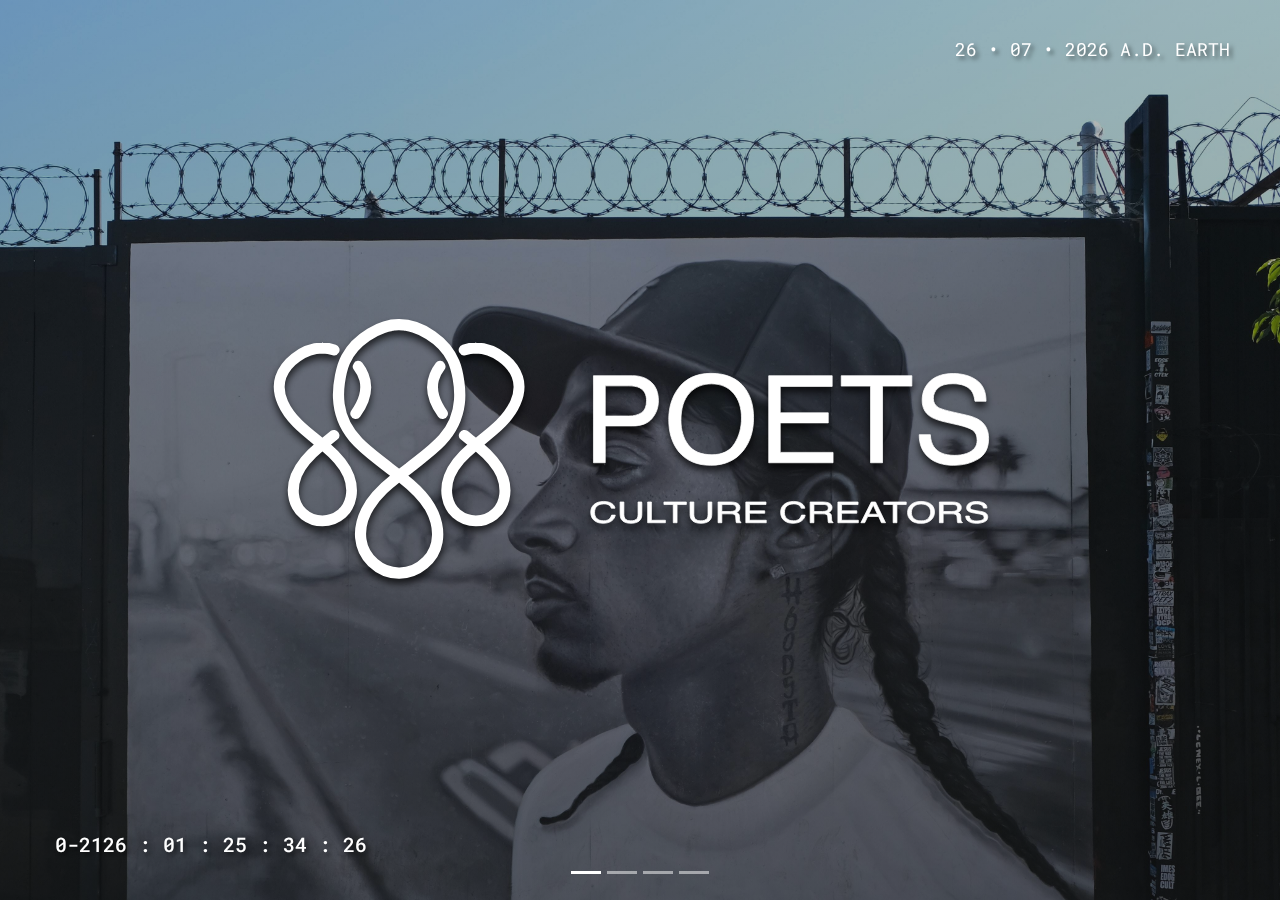
<file: coming_soon.html>
<html>

<head>
    <title>Poets - Coming Soon</title>
    <link rel="stylesheet" href="./css/bootstrap_4.1.css">
    <link href="https://fonts.googleapis.com/css2?family=Roboto+Mono&display=swap" rel="stylesheet">
    <link href="https://fonts.googleapis.com/css2?family=Roboto&display=swap" rel="stylesheet">
    <link href="css/themify-icons.css" rel="stylesheet">
    <!-- <link rel="stylesheet" href="./css/animate.css"> -->
    <link rel="stylesheet" type="text/css" href="css/comingsoon.css">

    <meta name="viewport" content="width=device-width, initial-scale=1" />

    <!-- <script src="js/jquery.min.js"></script>
    <script src="https://cdnjs.cloudflare.com/ajax/libs/popper.js/1.16.0/umd/popper.min.js"></script>
    <script src="https://maxcdn.bootstrapcdn.com/bootstrap/4.4.1/js/bootstrap.min.js"></script> -->
    <script src="https://code.jquery.com/jquery-3.3.1.slim.min.js" integrity="sha384-q8i/X+965DzO0rT7abK41JStQIAqVgRVzpbzo5smXKp4YfRvH+8abtTE1Pi6jizo" crossorigin="anonymous"></script>
    <script src="https://cdnjs.cloudflare.com/ajax/libs/popper.js/1.14.3/umd/popper.min.js" integrity="sha384-ZMP7rVo3mIykV+2+9J3UJ46jBk0WLaUAdn689aCwoqbBJiSnjAK/l8WvCWPIPm49" crossorigin="anonymous"></script>
    <script src="https://stackpath.bootstrapcdn.com/bootstrap/4.1.3/js/bootstrap.min.js" integrity="sha384-ChfqqxuZUCnJSK3+MXmPNIyE6ZbWh2IMqE241rYiqJxyMiZ6OW/JmZQ5stwEULTy" crossorigin="anonymous"></script>

</head>

<body>
    <!--CAROUSEL SECTION-->
    <section>
        <div id="myCarousel" class="carousel slide carousel-fade" data-ride="carousel" data-interval="7000">
            <!-- Wrapper for slides -->
            <div class="carousel-inner" role="listbox">
                <!-- Date -->
                <!-- <div class="image-caraousel-date">
                    <p id="date_today"></p>
                </div> -->
                <div class="image-caraousel-date">
                    <p id="date_today"></p>
                </div>
                <!-- Logo  -->
                <div class="image-carousel-caption">
                    <img class="carousel-image-logo" src="covers/poets-logo copy.svg" />
                </div>
                <!-- Countdown  -->
                <div id="time-container-wrap" class="image-caraousel-countdown">
                    <div class="time-container">
                        <span id="ticker" class="clock-label"></span>
                        <span id="timeleft" class="clock-label"></span>
                        <figure id="canvas"></figure>
                    </div>
                </div>
                <!-- Carousel background -->
                <div class="carousel-item active overlay-img-1"></div>
                <div class="carousel-item overlay-img-2"></div>
                <div class="carousel-item overlay-img-3"></div>
                <div class="carousel-item overlay-img-4"></div>
                <!-- Indicators -->
                <ul class="carousel-indicators">
                    <li data-target="#myCarousel" data-slide-to="0" class="active"></li>
                    <li data-target="#myCarousel" data-slide-to="1"></li>
                    <li data-target="#myCarousel" data-slide-to="2"></li>
                    <li data-target="#myCarousel" data-slide-to="3"></li>
                </ul>
            </div>

        </div>

    </section>
    <script src="js/poets_coming_soon/jquery-1.11.1.min.js" type="text/javascript" charset="utf-8"></script>
    <script src="js/poets_coming_soon/classie.js" type="text/javascript" charset="utf-8"></script>
    <script src="js/poets_coming_soon/jquery.easing.1.3.js" type="text/javascript" charset="utf-8"></script>
    <script src="js/poets_coming_soon/jquery.cycle.min.js" type="text/javascript" charset="utf-8"></script>

    <script src="js/poets_coming_soon/svg.min.js" type="text/javascript" charset="utf-8"></script>
    <script src="js/poets_coming_soon/svg.easing.min.js" type="text/javascript" charset="utf-8"></script>
    <script src="js/poets_coming_soon/svg.clock.min.js" type="text/javascript" charset="utf-8"></script>
    <script src="js/poets_coming_soon/ThreeWebGL.js" type="text/javascript" charset="utf-8"></script>
    <script src="js/poets_coming_soon/ThreeExtras.js" type="text/javascript" charset="utf-8"></script>
    <script src="js/poets_coming_soon/jquery.timers.min.js" type="text/javascript" charset="utf-8"></script>
    <script src="js/poets_coming_soon/clock.js" type="text/javascript" charset="utf-8"></script>

    <script src="js/poets_coming_soon/coming_soon.js" type="text/javascript" charset="utf-8"></script>
</body>

</html>
</file>
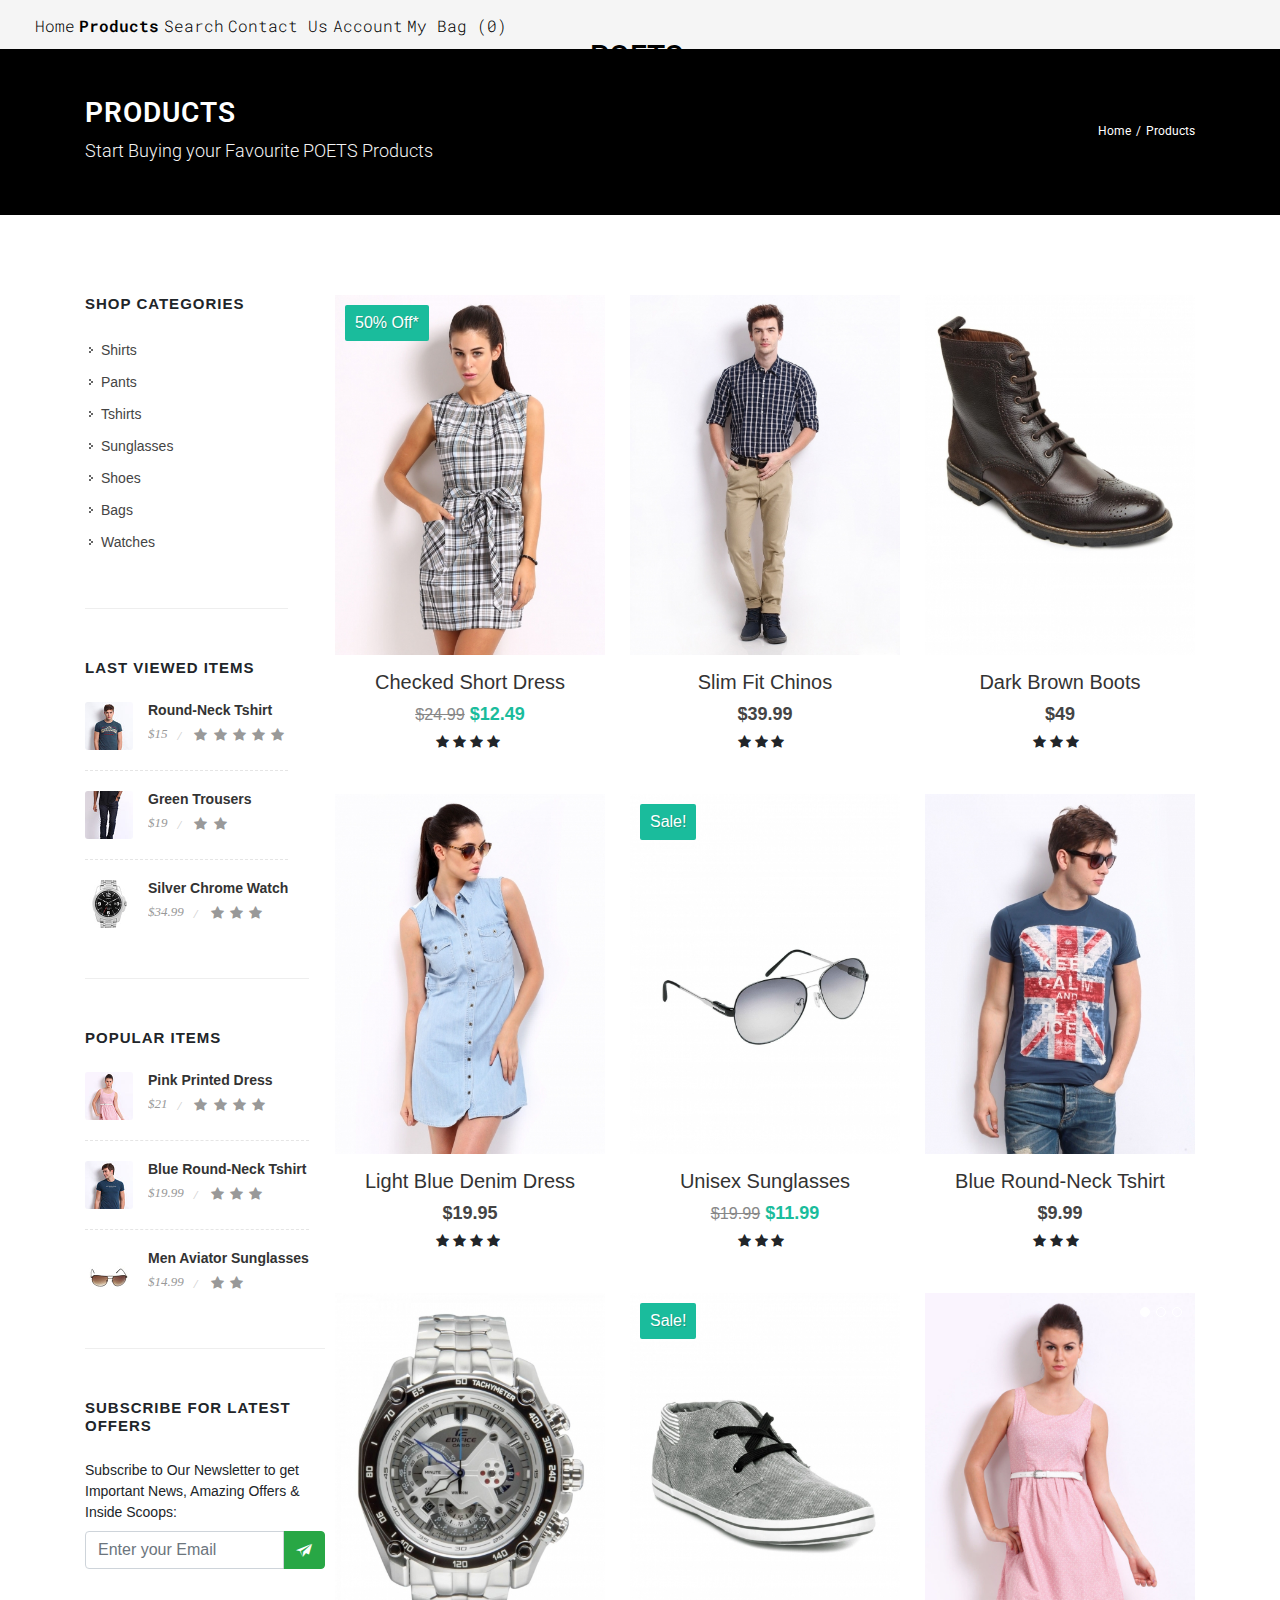
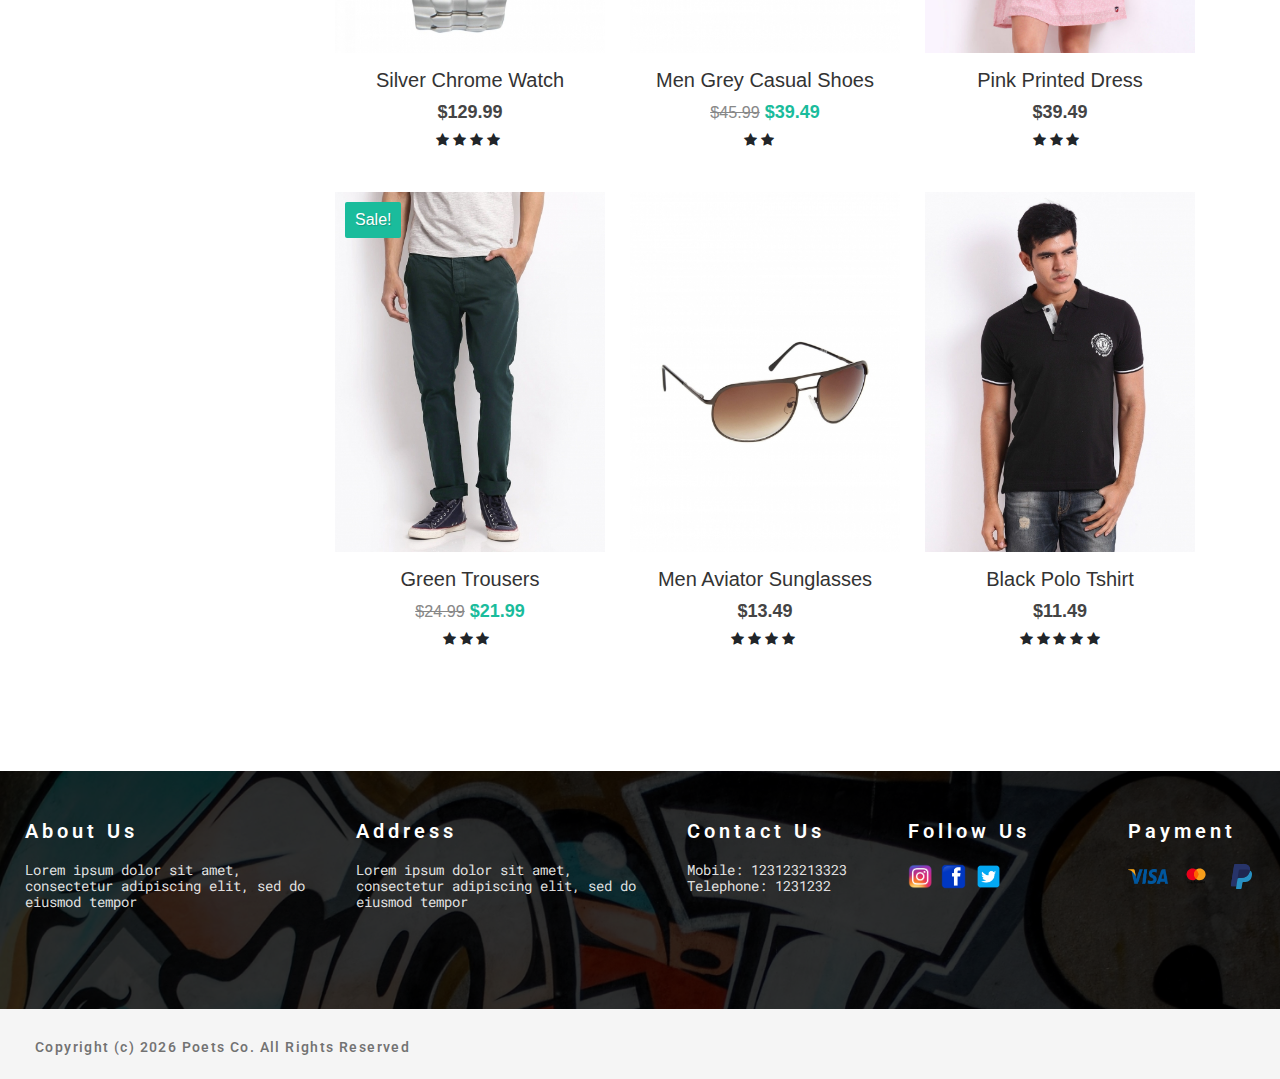
<file: products.html>
<html>

<head>
    <title>Poets - Products</title>
    <link rel="stylesheet" href="https://maxcdn.bootstrapcdn.com/bootstrap/4.4.1/css/bootstrap.min.css">
    <link href="https://fonts.googleapis.com/css2?family=Roboto+Mono&display=swap" rel="stylesheet">
    <link href="https://fonts.googleapis.com/css2?family=Roboto&display=swap" rel="stylesheet">
    <link href="css/themify-icons.css" rel="stylesheet">
    <link rel="stylesheet" type="text/css" href="css/index.css">
    <link rel="stylesheet" type="text/css" href="css/products.css">
    <link rel="stylesheet" type="text/css" href="css/magnific-popup.css">
    
    <meta name="viewport" content="width=device-width, initial-scale=1" />
    <!-- <script src="js/jquery.min.js"></script> -->
    <script src="https://code.jquery.com/jquery-1.12.4.min.js"></script>
    <script src="https://cdnjs.cloudflare.com/ajax/libs/popper.js/1.16.0/umd/popper.min.js"></script>
    <script src="https://maxcdn.bootstrapcdn.com/bootstrap/4.4.1/js/bootstrap.min.js"></script>

</head>

<body class="stretched">
    <div id="wrapper" class="clearfix">
        <!--NAVIGATION-->
        <nav class="home-nav">
            <span>
                <a href="./index.html">Home</a>
                <a href="./products.html" class="menu-focus">Products</a>
                <a href="javascript:void(0)" onclick="openSearchForm_OnAnchorClick()">Search</a>
            </span>
            <a href="#" class='logo'>POETS</a>
            <span>
                <a href="/">Contact Us</a>
                <a href="/">Account</a>
                <a href="/">My Bag (0)</a>
            </span>
        </nav>

        <!--PRODUCT PAGE HEADER SECTION-->
        <section id="page-title">

            <div class="container clearfix">
                <h1>Products</h1>
                <span>Start Buying your Favourite POETS Products</span>
                <ol class="breadcrumb">
                    <li>
                        <a href="#">Home</a>
                    </li>
                    <li>/</li>
                    <li class="active">
                        <a href="#">Products</a>
                    </li>
                </ol>
            </div>

        </section>

        <section id="content">

            <div class="content-wrap">

                <div class="container clearfix">

                    <div class="postcontent nobottommargin col_last">

                        <div id="shop" class="shop product-3 clearfix">

                            <div class="product clearfix">
                                <div class="product-image">
                                    <a href="#">
                                        <img src="images/shop/dress/1.jpg" alt="Checked Short Dress">
                                    </a>
                                    <a href="#">
                                        <img src="images/shop/dress/1-1.jpg" alt="Checked Short Dress">
                                    </a>
                                    <div class="sale-flash">50% Off*</div>
                                    <div class="product-overlay">
                                        <a href="#" class="add-to-cart">
                                            <i class="icon-shopping-cart"></i>
                                            <span> Add to Cart</span>
                                        </a>
                                        <a href="image_preview.html" class="item-quick-view" data-lightbox="ajax">
                                            <i class="icon-zoom-in2"></i>
                                            <span> Quick View</span>
                                        </a>
                                    </div>
                                </div>
                                <div class="product-desc center">
                                    <div class="product-title">
                                        <h3>
                                            <a href="#">Checked Short Dress</a>
                                        </h3>
                                    </div>
                                    <div class="product-price">
                                        <del>$24.99</del>
                                        <ins>$12.49</ins>
                                    </div>
                                    <div class="product-rating">
                                        <i class="icon-star3"></i>
                                        <i class="icon-star3"></i>
                                        <i class="icon-star3"></i>
                                        <i class="icon-star3"></i>
                                        <i class="icon-star-half-full"></i>
                                    </div>
                                </div>
                            </div>

                            <div class="product clearfix">
                                <div class="product-image">
                                    <a href="#">
                                        <img src="images/shop/pants/1-1.jpg" alt="Slim Fit Chinos">
                                    </a>
                                    <a href="#">
                                        <img src="images/shop/pants/1.jpg" alt="Slim Fit Chinos">
                                    </a>
                                    <div class="product-overlay">
                                        <a href="#" class="add-to-cart">
                                            <i class="icon-shopping-cart"></i>
                                            <span> Add to Cart</span>
                                        </a>
                                        <a href="image_preview.html" class="item-quick-view" data-lightbox="ajax">
                                            <i class="icon-zoom-in2"></i>
                                            <span> Quick View</span>
                                        </a>
                                    </div>
                                </div>
                                <div class="product-desc center">
                                    <div class="product-title">
                                        <h3>
                                            <a href="#">Slim Fit Chinos</a>
                                        </h3>
                                    </div>
                                    <div class="product-price">$39.99</div>
                                    <div class="product-rating">
                                        <i class="icon-star3"></i>
                                        <i class="icon-star3"></i>
                                        <i class="icon-star3"></i>
                                        <i class="icon-star-half-full"></i>
                                        <i class="icon-star-empty"></i>
                                    </div>
                                </div>
                            </div>

                            <div class="product clearfix">
                                <div class="product-image">
                                    <div class="fslider" data-arrows="false">
                                        <div class="flexslider">
                                            <div class="slider-wrap">
                                                <div class="slide">
                                                    <a href="#">
                                                        <img src="images/shop/shoes/1.jpg" alt="Dark Brown Boots">
                                                    </a>
                                                </div>
                                                <div class="slide">
                                                    <a href="#">
                                                        <img src="images/shop/shoes/1-1.jpg" alt="Dark Brown Boots">
                                                    </a>
                                                </div>
                                                <div class="slide">
                                                    <a href="#">
                                                        <img src="images/shop/shoes/1-2.jpg" alt="Dark Brown Boots">
                                                    </a>
                                                </div>
                                            </div>
                                        </div>
                                    </div>
                                    <div class="product-overlay">
                                        <a href="#" class="add-to-cart">
                                            <i class="icon-shopping-cart"></i>
                                            <span> Add to Cart</span>
                                        </a>
                                        <a href="image_preview.html" class="item-quick-view" data-lightbox="ajax">
                                            <i class="icon-zoom-in2"></i>
                                            <span> Quick View</span>
                                        </a>
                                    </div>
                                </div>
                                <div class="product-desc center">
                                    <div class="product-title">
                                        <h3>
                                            <a href="#">Dark Brown Boots</a>
                                        </h3>
                                    </div>
                                    <div class="product-price">$49</div>
                                    <div class="product-rating">
                                        <i class="icon-star3"></i>
                                        <i class="icon-star3"></i>
                                        <i class="icon-star3"></i>
                                        <i class="icon-star-empty"></i>
                                        <i class="icon-star-empty"></i>
                                    </div>
                                </div>
                            </div>

                            <div class="product clearfix">
                                <div class="product-image">
                                    <a href="#">
                                        <img src="images/shop/dress/2.jpg" alt="Light Blue Denim Dress">
                                    </a>
                                    <a href="#">
                                        <img src="images/shop/dress/2-2.jpg" alt="Light Blue Denim Dress">
                                    </a>
                                    <div class="product-overlay">
                                        <a href="#" class="add-to-cart">
                                            <i class="icon-shopping-cart"></i>
                                            <span> Add to Cart</span>
                                        </a>
                                        <a href="image_preview.html" class="item-quick-view" data-lightbox="ajax">
                                            <i class="icon-zoom-in2"></i>
                                            <span> Quick View</span>
                                        </a>
                                    </div>
                                </div>
                                <div class="product-desc center">
                                    <div class="product-title">
                                        <h3>
                                            <a href="#">Light Blue Denim Dress</a>
                                        </h3>
                                    </div>
                                    <div class="product-price">$19.95</div>
                                    <div class="product-rating">
                                        <i class="icon-star3"></i>
                                        <i class="icon-star3"></i>
                                        <i class="icon-star3"></i>
                                        <i class="icon-star3"></i>
                                        <i class="icon-star-empty"></i>
                                    </div>
                                </div>
                            </div>

                            <div class="product clearfix">
                                <div class="product-image">
                                    <a href="#">
                                        <img src="images/shop/sunglasses/1.jpg" alt="Unisex Sunglasses">
                                    </a>
                                    <a href="#">
                                        <img src="images/shop/sunglasses/1-1.jpg" alt="Unisex Sunglasses">
                                    </a>
                                    <div class="sale-flash">Sale!</div>
                                    <div class="product-overlay">
                                        <a href="#" class="add-to-cart">
                                            <i class="icon-shopping-cart"></i>
                                            <span> Add to Cart</span>
                                        </a>
                                        <a href="image_preview.html" class="item-quick-view" data-lightbox="ajax">
                                            <i class="icon-zoom-in2"></i>
                                            <span> Quick View</span>
                                        </a>
                                    </div>
                                </div>
                                <div class="product-desc center">
                                    <div class="product-title">
                                        <h3>
                                            <a href="#">Unisex Sunglasses</a>
                                        </h3>
                                    </div>
                                    <div class="product-price">
                                        <del>$19.99</del>
                                        <ins>$11.99</ins>
                                    </div>
                                    <div class="product-rating">
                                        <i class="icon-star3"></i>
                                        <i class="icon-star3"></i>
                                        <i class="icon-star3"></i>
                                        <i class="icon-star-empty"></i>
                                        <i class="icon-star-empty"></i>
                                    </div>
                                </div>
                            </div>

                            <div class="product clearfix">
                                <div class="product-image">
                                    <a href="#">
                                        <img src="images/shop/tshirts/1.jpg" alt="Blue Round-Neck Tshirt">
                                    </a>
                                    <a href="#">
                                        <img src="images/shop/tshirts/1-1.jpg" alt="Blue Round-Neck Tshirt">
                                    </a>
                                    <div class="product-overlay">
                                        <a href="#" class="add-to-cart">
                                            <i class="icon-shopping-cart"></i>
                                            <span> Add to Cart</span>
                                        </a>
                                        <a href="image_preview.html" class="item-quick-view" data-lightbox="ajax">
                                            <i class="icon-zoom-in2"></i>
                                            <span> Quick View</span>
                                        </a>
                                    </div>
                                </div>
                                <div class="product-desc center">
                                    <div class="product-title">
                                        <h3>
                                            <a href="#">Blue Round-Neck Tshirt</a>
                                        </h3>
                                    </div>
                                    <div class="product-price">$9.99</div>
                                    <div class="product-rating">
                                        <i class="icon-star3"></i>
                                        <i class="icon-star3"></i>
                                        <i class="icon-star3"></i>
                                        <i class="icon-star-half-full"></i>
                                        <i class="icon-star-empty"></i>
                                    </div>
                                </div>
                            </div>

                            <div class="product clearfix">
                                <div class="product-image">
                                    <a href="#">
                                        <img src="images/shop/watches/1.jpg" alt="Silver Chrome Watch">
                                    </a>
                                    <a href="#">
                                        <img src="images/shop/watches/1-1.jpg" alt="Silver Chrome Watch">
                                    </a>
                                    <div class="product-overlay">
                                        <a href="#" class="add-to-cart">
                                            <i class="icon-shopping-cart"></i>
                                            <span> Add to Cart</span>
                                        </a>
                                        <a href="image_preview.html" class="item-quick-view" data-lightbox="ajax">
                                            <i class="icon-zoom-in2"></i>
                                            <span> Quick View</span>
                                        </a>
                                    </div>
                                </div>
                                <div class="product-desc center">
                                    <div class="product-title">
                                        <h3>
                                            <a href="#">Silver Chrome Watch</a>
                                        </h3>
                                    </div>
                                    <div class="product-price">$129.99</div>
                                    <div class="product-rating">
                                        <i class="icon-star3"></i>
                                        <i class="icon-star3"></i>
                                        <i class="icon-star3"></i>
                                        <i class="icon-star3"></i>
                                        <i class="icon-star-half-full"></i>
                                    </div>
                                </div>
                            </div>

                            <div class="product clearfix">
                                <div class="product-image">
                                    <a href="#">
                                        <img src="images/shop/shoes/2.jpg" alt="Men Grey Casual Shoes">
                                    </a>
                                    <a href="#">
                                        <img src="images/shop/shoes/2-1.jpg" alt="Men Grey Casual Shoes">
                                    </a>
                                    <div class="sale-flash">Sale!</div>
                                    <div class="product-overlay">
                                        <a href="#" class="add-to-cart">
                                            <i class="icon-shopping-cart"></i>
                                            <span> Add to Cart</span>
                                        </a>
                                        <a href="image_preview.html" class="item-quick-view" data-lightbox="ajax">
                                            <i class="icon-zoom-in2"></i>
                                            <span> Quick View</span>
                                        </a>
                                    </div>
                                </div>
                                <div class="product-desc center">
                                    <div class="product-title">
                                        <h3>
                                            <a href="#">Men Grey Casual Shoes</a>
                                        </h3>
                                    </div>
                                    <div class="product-price">
                                        <del>$45.99</del>
                                        <ins>$39.49</ins>
                                    </div>
                                    <div class="product-rating">
                                        <i class="icon-star3"></i>
                                        <i class="icon-star3"></i>
                                        <i class="icon-star-half-full"></i>
                                        <i class="icon-star-empty"></i>
                                        <i class="icon-star-empty"></i>
                                    </div>
                                </div>
                            </div>

                            <div class="product clearfix">
                                <div class="product-image">
                                    <div class="fslider" data-arrows="false">
                                        <div class="flexslider">
                                            <div class="slider-wrap">
                                                <div class="slide">
                                                    <a href="#">
                                                        <img src="images/shop/dress/3.jpg" alt="Pink Printed Dress">
                                                    </a>
                                                </div>
                                                <div class="slide">
                                                    <a href="#">
                                                        <img src="images/shop/dress/3-1.jpg" alt="Pink Printed Dress">
                                                    </a>
                                                </div>
                                                <div class="slide">
                                                    <a href="#">
                                                        <img src="images/shop/dress/3-2.jpg" alt="Pink Printed Dress">
                                                    </a>
                                                </div>
                                            </div>
                                        </div>
                                    </div>
                                    <div class="product-overlay">
                                        <a href="#" class="add-to-cart">
                                            <i class="icon-shopping-cart"></i>
                                            <span> Add to Cart</span>
                                        </a>
                                        <a href="image_preview.html" class="item-quick-view" data-lightbox="ajax">
                                            <i class="icon-zoom-in2"></i>
                                            <span> Quick View</span>
                                        </a>
                                    </div>
                                </div>
                                <div class="product-desc center">
                                    <div class="product-title">
                                        <h3>
                                            <a href="#">Pink Printed Dress</a>
                                        </h3>
                                    </div>
                                    <div class="product-price">$39.49</div>
                                    <div class="product-rating">
                                        <i class="icon-star3"></i>
                                        <i class="icon-star3"></i>
                                        <i class="icon-star3"></i>
                                        <i class="icon-star-empty"></i>
                                        <i class="icon-star-empty"></i>
                                    </div>
                                </div>
                            </div>

                            <div class="product clearfix">
                                <div class="product-image">
                                    <a href="#">
                                        <img src="images/shop/pants/5.jpg" alt="Green Trousers">
                                    </a>
                                    <a href="#">
                                        <img src="images/shop/pants/5-1.jpg" alt="Green Trousers">
                                    </a>
                                    <div class="sale-flash">Sale!</div>
                                    <div class="product-overlay">
                                        <a href="#" class="add-to-cart">
                                            <i class="icon-shopping-cart"></i>
                                            <span> Add to Cart</span>
                                        </a>
                                        <a href="image_preview.html" class="item-quick-view" data-lightbox="ajax">
                                            <i class="icon-zoom-in2"></i>
                                            <span> Quick View</span>
                                        </a>
                                    </div>
                                </div>
                                <div class="product-desc center">
                                    <div class="product-title">
                                        <h3>
                                            <a href="#">Green Trousers</a>
                                        </h3>
                                    </div>
                                    <div class="product-price">
                                        <del>$24.99</del>
                                        <ins>$21.99</ins>
                                    </div>
                                    <div class="product-rating">
                                        <i class="icon-star3"></i>
                                        <i class="icon-star3"></i>
                                        <i class="icon-star3"></i>
                                        <i class="icon-star-half-full"></i>
                                        <i class="icon-star-empty"></i>
                                    </div>
                                </div>
                            </div>

                            <div class="product clearfix">
                                <div class="product-image">
                                    <a href="#">
                                        <img src="images/shop/sunglasses/2.jpg" alt="Men Aviator Sunglasses">
                                    </a>
                                    <a href="#">
                                        <img src="images/shop/sunglasses/2-1.jpg" alt="Men Aviator Sunglasses">
                                    </a>
                                    <div class="product-overlay">
                                        <a href="#" class="add-to-cart">
                                            <i class="icon-shopping-cart"></i>
                                            <span> Add to Cart</span>
                                        </a>
                                        <a href="image_preview.html" class="item-quick-view" data-lightbox="ajax">
                                            <i class="icon-zoom-in2"></i>
                                            <span> Quick View</span>
                                        </a>
                                    </div>
                                </div>
                                <div class="product-desc center">
                                    <div class="product-title">
                                        <h3>
                                            <a href="#">Men Aviator Sunglasses</a>
                                        </h3>
                                    </div>
                                    <div class="product-price">$13.49</div>
                                    <div class="product-rating">
                                        <i class="icon-star3"></i>
                                        <i class="icon-star3"></i>
                                        <i class="icon-star3"></i>
                                        <i class="icon-star3"></i>
                                        <i class="icon-star-empty"></i>
                                    </div>
                                </div>
                            </div>

                            <div class="product clearfix">
                                <div class="product-image">
                                    <a href="#">
                                        <img src="images/shop/tshirts/4.jpg" alt="Black Polo Tshirt">
                                    </a>
                                    <a href="#">
                                        <img src="images/shop/tshirts/4-1.jpg" alt="Black Polo Tshirt">
                                    </a>
                                    <div class="product-overlay">
                                        <a href="#" class="add-to-cart">
                                            <i class="icon-shopping-cart"></i>
                                            <span> Add to Cart</span>
                                        </a>
                                        <a href="image_preview.html" class="item-quick-view" data-lightbox="ajax">
                                            <i class="icon-zoom-in2"></i>
                                            <span> Quick View</span>
                                        </a>
                                    </div>
                                </div>
                                <div class="product-desc center">
                                    <div class="product-title">
                                        <h3>
                                            <a href="#">Black Polo Tshirt</a>
                                        </h3>
                                    </div>
                                    <div class="product-price">$11.49</div>
                                    <div class="product-rating">
                                        <i class="icon-star3"></i>
                                        <i class="icon-star3"></i>
                                        <i class="icon-star3"></i>
                                        <i class="icon-star3"></i>
                                        <i class="icon-star3"></i>
                                    </div>
                                </div>
                            </div>

                        </div>
                        <!-- #shop end -->

                    </div>
                    <!-- .postcontent end -->

                    <!-- Sidebar
                ============================================= -->
                    <div class="sidebar nobottommargin">
                        <div class="sidebar-widgets-wrap">

                            <div class="widget widget_links clearfix">

                                <h4>Shop Categories</h4>
                                <ul>
                                    <li>
                                        <a href="#">Shirts</a>
                                    </li>
                                    <li>
                                        <a href="#">Pants</a>
                                    </li>
                                    <li>
                                        <a href="#">Tshirts</a>
                                    </li>
                                    <li>
                                        <a href="#">Sunglasses</a>
                                    </li>
                                    <li>
                                        <a href="#">Shoes</a>
                                    </li>
                                    <li>
                                        <a href="#">Bags</a>
                                    </li>
                                    <li>
                                        <a href="#">Watches</a>
                                    </li>
                                </ul>

                            </div>

                            <div class="widget clearfix">

                                <h4>Last Viewed Items</h4>
                                <div class="widget-last-view">
                                    <div class="spost clearfix">
                                        <div class="entry-image">
                                            <a href="#">
                                                <img src="images/shop/small/3.jpg" alt="Image">
                                            </a>
                                        </div>
                                        <div class="entry-c">
                                            <div class="entry-title">
                                                <h4>
                                                    <a href="#">Round-Neck Tshirt</a>
                                                </h4>
                                            </div>
                                            <ul class="entry-meta">
                                                <li class="color">$15</li>
                                                <li>
                                                    <i class="icon-star3"></i>
                                                    <i class="icon-star3"></i>
                                                    <i class="icon-star3"></i>
                                                    <i class="icon-star3"></i>
                                                    <i class="icon-star3"></i>
                                                </li>
                                            </ul>
                                        </div>
                                    </div>

                                    <div class="spost clearfix">
                                        <div class="entry-image">
                                            <a href="#">
                                                <img src="images/shop/small/10.jpg" alt="Image">
                                            </a>
                                        </div>
                                        <div class="entry-c">
                                            <div class="entry-title">
                                                <h4>
                                                    <a href="#">Green Trousers</a>
                                                </h4>
                                            </div>
                                            <ul class="entry-meta">
                                                <li class="color">$19</li>
                                                <li>
                                                    <i class="icon-star3"></i>
                                                    <i class="icon-star3"></i>
                                                    <i class="icon-star-empty"></i>
                                                    <i class="icon-star-empty"></i>
                                                    <i class="icon-star-empty"></i>
                                                </li>
                                            </ul>
                                        </div>
                                    </div>

                                    <div class="spost clearfix">
                                        <div class="entry-image">
                                            <a href="#">
                                                <img src="images/shop/small/11.jpg" alt="Image">
                                            </a>
                                        </div>
                                        <div class="entry-c">
                                            <div class="entry-title">
                                                <h4>
                                                    <a href="#">Silver Chrome Watch</a>
                                                </h4>
                                            </div>
                                            <ul class="entry-meta">
                                                <li class="color">$34.99</li>
                                                <li>
                                                    <i class="icon-star3"></i>
                                                    <i class="icon-star3"></i>
                                                    <i class="icon-star3"></i>
                                                    <i class="icon-star-half-full"></i>
                                                    <i class="icon-star-empty"></i>
                                                </li>
                                            </ul>
                                        </div>
                                    </div>
                                </div>

                            </div>

                            <div class="widget clearfix">

                                <h4>Popular Items</h4>
                                <div id="Popular-item">
                                    <div class="spost clearfix">
                                        <div class="entry-image">
                                            <a href="#">
                                                <img src="images/shop/small/8.jpg" alt="Image">
                                            </a>
                                        </div>
                                        <div class="entry-c">
                                            <div class="entry-title">
                                                <h4>
                                                    <a href="#">Pink Printed Dress</a>
                                                </h4>
                                            </div>
                                            <ul class="entry-meta">
                                                <li class="color">$21</li>
                                                <li>
                                                    <i class="icon-star3"></i>
                                                    <i class="icon-star3"></i>
                                                    <i class="icon-star3"></i>
                                                    <i class="icon-star3"></i>
                                                    <i class="icon-star-half-full"></i>
                                                </li>
                                            </ul>
                                        </div>
                                    </div>

                                    <div class="spost clearfix">
                                        <div class="entry-image">
                                            <a href="#">
                                                <img src="images/shop/small/5.jpg" alt="Image">
                                            </a>
                                        </div>
                                        <div class="entry-c">
                                            <div class="entry-title">
                                                <h4>
                                                    <a href="#">Blue Round-Neck Tshirt</a>
                                                </h4>
                                            </div>
                                            <ul class="entry-meta">
                                                <li class="color">$19.99</li>
                                                <li>
                                                    <i class="icon-star3"></i>
                                                    <i class="icon-star3"></i>
                                                    <i class="icon-star3"></i>
                                                    <i class="icon-star-empty"></i>
                                                    <i class="icon-star-empty"></i>
                                                </li>
                                            </ul>
                                        </div>
                                    </div>

                                    <div class="spost clearfix">
                                        <div class="entry-image">
                                            <a href="#">
                                                <img src="images/shop/small/12.jpg" alt="Image">
                                            </a>
                                        </div>
                                        <div class="entry-c">
                                            <div class="entry-title">
                                                <h4>
                                                    <a href="#">Men Aviator Sunglasses</a>
                                                </h4>
                                            </div>
                                            <ul class="entry-meta">
                                                <li class="color">$14.99</li>
                                                <li>
                                                    <i class="icon-star3"></i>
                                                    <i class="icon-star3"></i>
                                                    <i class="icon-star-half-full"></i>
                                                    <i class="icon-star-empty"></i>
                                                    <i class="icon-star-empty"></i>
                                                </li>
                                            </ul>
                                        </div>
                                    </div>
                                </div>

                            </div>

                            <div class="widget subscribe-widget clearfix">

                                <h4>Subscribe For Latest Offers</h4>
                                <h5>Subscribe to Our Newsletter to get Important News, Amazing Offers &amp; Inside Scoops:</h5>
                                <form action="#" role="form" class="notopmargin nobottommargin">
                                    <div class="input-group divcenter">
                                        <input type="text" class="form-control" placeholder="Enter your Email" required="">
                                        <span class="input-group-btn">
                                            <button class="btn btn-success" type="submit">
                                                <i class="icon-email2"></i>
                                            </button>
                                        </span>
                                    </div>
                                </form>
                            </div>

                        </div>
                    </div>
                    <!-- .sidebar end -->
                </div>

            </div>

        </section>

        <!--FOOTER DETAILS SECTION-->
        <section class="footer-details">
            <div class="row">
                <div class="col-md-3">
                    <span class="title">About Us</span>
                    <p>Lorem ipsum dolor sit amet, consectetur adipiscing elit, sed do eiusmod tempor </p>
                </div>
                <div class="col-md-3">
                    <span>Address</span>
                    <p>Lorem ipsum dolor sit amet, consectetur adipiscing elit, sed do eiusmod tempor </p>
                </div>
                <div class="col-md-2">
                    <span>Contact Us</span>
                    <p>Mobile: 123123213323
                        <br/>Telephone: 1231232</p>
                </div>
                <div class="col-md-2">
                    <span>Follow Us</span>
                    <p>
                        <img src="covers/Instagram-Icon.png" height="25px" width="25px">
                        <img src="covers/1200px-Facebook_icon.svg.webp" height="25px" width="25px">
                        <img src="covers/twitter-icons-png-1.png" height="29px" width="29px">
                    </p>
                </div>
                <div class="col-md-2">
                    <span>Payment</span>
                    <p>
                        <img src="covers/visa-logo-png-5.png" height="15px" width="40px">
                        <img src="covers/logo-mastercard-mobile.svg" height="28px" width="40px">
                        <img src="covers/paypal-icon.svg" height="25px" width="35px">
                    </p>
                </div>
            </div>

        </section>

        <!--FOOTER COPYRIGHT SECTION-->
        <section class="footer-copyright">
            <div class="row">
                <div>Copyright (c)
                    <span id="year_copyright"></span> Poets Co. All Rights Reserved</div>
            </div>
        </section>


        <div id="search-lightbox-wrap" class="" style="display: none;">
            <div class="search-lightbox">
                <div id="searchform-wrap">
                    <form id="searchform">
                        <i class="ti-search"></i>
                        <input type="text" name="s" id="s" title="Search" placeholder="Search" autocomplete="off">
                    </form>
                </div>
                <!-- /searchform wrap -->
                <div class="search-results-wrap"></div>
            </div>
            <i id="close-search-box" onclick="closeSearchForm_OnIconClick()"></i>
        </div>
    </div>

</body>

<script type="text/javascript" src="js/flexslider.js"></script>
<script type="text/javascript" src="js/plugins.js"></script>
<script type="text/javascript" src="js/index.js"></script>


</html>
</file>
<file: css/themify-icons.css>
@font-face {
	font-family: 'themify';
	src:url('fonts/themify.eot?-fvbane');
	src:url('fonts/themify.eot?#iefix-fvbane') format('embedded-opentype'),
		url('fonts/themify.woff?-fvbane') format('woff'),
		url('fonts/themify.ttf?-fvbane') format('truetype'),
		url('fonts/themify.svg?-fvbane#themify') format('svg');
	font-weight: normal;
	font-style: normal;
}

[class^="ti-"], [class*=" ti-"] {
	font-family: 'themify';
	speak: none;
	font-style: normal;
	font-weight: normal;
	font-variant: normal;
	text-transform: none;
	line-height: 1;

	/* Better Font Rendering =========== */
	-webkit-font-smoothing: antialiased;
	-moz-osx-font-smoothing: grayscale;
}

.ti-wand:before {
	content: "\e600";
}
.ti-volume:before {
	content: "\e601";
}
.ti-user:before {
	content: "\e602";
}
.ti-unlock:before {
	content: "\e603";
}
.ti-unlink:before {
	content: "\e604";
}
.ti-trash:before {
	content: "\e605";
}
.ti-thought:before {
	content: "\e606";
}
.ti-target:before {
	content: "\e607";
}
.ti-tag:before {
	content: "\e608";
}
.ti-tablet:before {
	content: "\e609";
}
.ti-star:before {
	content: "\e60a";
}
.ti-spray:before {
	content: "\e60b";
}
.ti-signal:before {
	content: "\e60c";
}
.ti-shopping-cart:before {
	content: "\e60d";
}
.ti-shopping-cart-full:before {
	content: "\e60e";
}
.ti-settings:before {
	content: "\e60f";
}
.ti-search:before {
	content: "\e610";
}
.ti-zoom-in:before {
	content: "\e611";
}
.ti-zoom-out:before {
	content: "\e612";
}
.ti-cut:before {
	content: "\e613";
}
.ti-ruler:before {
	content: "\e614";
}
.ti-ruler-pencil:before {
	content: "\e615";
}
.ti-ruler-alt:before {
	content: "\e616";
}
.ti-bookmark:before {
	content: "\e617";
}
.ti-bookmark-alt:before {
	content: "\e618";
}
.ti-reload:before {
	content: "\e619";
}
.ti-plus:before {
	content: "\e61a";
}
.ti-pin:before {
	content: "\e61b";
}
.ti-pencil:before {
	content: "\e61c";
}
.ti-pencil-alt:before {
	content: "\e61d";
}
.ti-paint-roller:before {
	content: "\e61e";
}
.ti-paint-bucket:before {
	content: "\e61f";
}
.ti-na:before {
	content: "\e620";
}
.ti-mobile:before {
	content: "\e621";
}
.ti-minus:before {
	content: "\e622";
}
.ti-medall:before {
	content: "\e623";
}
.ti-medall-alt:before {
	content: "\e624";
}
.ti-marker:before {
	content: "\e625";
}
.ti-marker-alt:before {
	content: "\e626";
}
.ti-arrow-up:before {
	content: "\e627";
}
.ti-arrow-right:before {
	content: "\e628";
}
.ti-arrow-left:before {
	content: "\e629";
}
.ti-arrow-down:before {
	content: "\e62a";
}
.ti-lock:before {
	content: "\e62b";
}
.ti-location-arrow:before {
	content: "\e62c";
}
.ti-link:before {
	content: "\e62d";
}
.ti-layout:before {
	content: "\e62e";
}
.ti-layers:before {
	content: "\e62f";
}
.ti-layers-alt:before {
	content: "\e630";
}
.ti-key:before {
	content: "\e631";
}
.ti-import:before {
	content: "\e632";
}
.ti-image:before {
	content: "\e633";
}
.ti-heart:before {
	content: "\e634";
}
.ti-heart-broken:before {
	content: "\e635";
}
.ti-hand-stop:before {
	content: "\e636";
}
.ti-hand-open:before {
	content: "\e637";
}
.ti-hand-drag:before {
	content: "\e638";
}
.ti-folder:before {
	content: "\e639";
}
.ti-flag:before {
	content: "\e63a";
}
.ti-flag-alt:before {
	content: "\e63b";
}
.ti-flag-alt-2:before {
	content: "\e63c";
}
.ti-eye:before {
	content: "\e63d";
}
.ti-export:before {
	content: "\e63e";
}
.ti-exchange-vertical:before {
	content: "\e63f";
}
.ti-desktop:before {
	content: "\e640";
}
.ti-cup:before {
	content: "\e641";
}
.ti-crown:before {
	content: "\e642";
}
.ti-comments:before {
	content: "\e643";
}
.ti-comment:before {
	content: "\e644";
}
.ti-comment-alt:before {
	content: "\e645";
}
.ti-close:before {
	content: "\e646";
}
.ti-clip:before {
	content: "\e647";
}
.ti-angle-up:before {
	content: "\e648";
}
.ti-angle-right:before {
	content: "\e649";
}
.ti-angle-left:before {
	content: "\e64a";
}
.ti-angle-down:before {
	content: "\e64b";
}
.ti-check:before {
	content: "\e64c";
}
.ti-check-box:before {
	content: "\e64d";
}
.ti-camera:before {
	content: "\e64e";
}
.ti-announcement:before {
	content: "\e64f";
}
.ti-brush:before {
	content: "\e650";
}
.ti-briefcase:before {
	content: "\e651";
}
.ti-bolt:before {
	content: "\e652";
}
.ti-bolt-alt:before {
	content: "\e653";
}
.ti-blackboard:before {
	content: "\e654";
}
.ti-bag:before {
	content: "\e655";
}
.ti-move:before {
	content: "\e656";
}
.ti-arrows-vertical:before {
	content: "\e657";
}
.ti-arrows-horizontal:before {
	content: "\e658";
}
.ti-fullscreen:before {
	content: "\e659";
}
.ti-arrow-top-right:before {
	content: "\e65a";
}
.ti-arrow-top-left:before {
	content: "\e65b";
}
.ti-arrow-circle-up:before {
	content: "\e65c";
}
.ti-arrow-circle-right:before {
	content: "\e65d";
}
.ti-arrow-circle-left:before {
	content: "\e65e";
}
.ti-arrow-circle-down:before {
	content: "\e65f";
}
.ti-angle-double-up:before {
	content: "\e660";
}
.ti-angle-double-right:before {
	content: "\e661";
}
.ti-angle-double-left:before {
	content: "\e662";
}
.ti-angle-double-down:before {
	content: "\e663";
}
.ti-zip:before {
	content: "\e664";
}
.ti-world:before {
	content: "\e665";
}
.ti-wheelchair:before {
	content: "\e666";
}
.ti-view-list:before {
	content: "\e667";
}
.ti-view-list-alt:before {
	content: "\e668";
}
.ti-view-grid:before {
	content: "\e669";
}
.ti-uppercase:before {
	content: "\e66a";
}
.ti-upload:before {
	content: "\e66b";
}
.ti-underline:before {
	content: "\e66c";
}
.ti-truck:before {
	content: "\e66d";
}
.ti-timer:before {
	content: "\e66e";
}
.ti-ticket:before {
	content: "\e66f";
}
.ti-thumb-up:before {
	content: "\e670";
}
.ti-thumb-down:before {
	content: "\e671";
}
.ti-text:before {
	content: "\e672";
}
.ti-stats-up:before {
	content: "\e673";
}
.ti-stats-down:before {
	content: "\e674";
}
.ti-split-v:before {
	content: "\e675";
}
.ti-split-h:before {
	content: "\e676";
}
.ti-smallcap:before {
	content: "\e677";
}
.ti-shine:before {
	content: "\e678";
}
.ti-shift-right:before {
	content: "\e679";
}
.ti-shift-left:before {
	content: "\e67a";
}
.ti-shield:before {
	content: "\e67b";
}
.ti-notepad:before {
	content: "\e67c";
}
.ti-server:before {
	content: "\e67d";
}
.ti-quote-right:before {
	content: "\e67e";
}
.ti-quote-left:before {
	content: "\e67f";
}
.ti-pulse:before {
	content: "\e680";
}
.ti-printer:before {
	content: "\e681";
}
.ti-power-off:before {
	content: "\e682";
}
.ti-plug:before {
	content: "\e683";
}
.ti-pie-chart:before {
	content: "\e684";
}
.ti-paragraph:before {
	content: "\e685";
}
.ti-panel:before {
	content: "\e686";
}
.ti-package:before {
	content: "\e687";
}
.ti-music:before {
	content: "\e688";
}
.ti-music-alt:before {
	content: "\e689";
}
.ti-mouse:before {
	content: "\e68a";
}
.ti-mouse-alt:before {
	content: "\e68b";
}
.ti-money:before {
	content: "\e68c";
}
.ti-microphone:before {
	content: "\e68d";
}
.ti-menu:before {
	content: "\e68e";
}
.ti-menu-alt:before {
	content: "\e68f";
}
.ti-map:before {
	content: "\e690";
}
.ti-map-alt:before {
	content: "\e691";
}
.ti-loop:before {
	content: "\e692";
}
.ti-location-pin:before {
	content: "\e693";
}
.ti-list:before {
	content: "\e694";
}
.ti-light-bulb:before {
	content: "\e695";
}
.ti-Italic:before {
	content: "\e696";
}
.ti-info:before {
	content: "\e697";
}
.ti-infinite:before {
	content: "\e698";
}
.ti-id-badge:before {
	content: "\e699";
}
.ti-hummer:before {
	content: "\e69a";
}
.ti-home:before {
	content: "\e69b";
}
.ti-help:before {
	content: "\e69c";
}
.ti-headphone:before {
	content: "\e69d";
}
.ti-harddrives:before {
	content: "\e69e";
}
.ti-harddrive:before {
	content: "\e69f";
}
.ti-gift:before {
	content: "\e6a0";
}
.ti-game:before {
	content: "\e6a1";
}
.ti-filter:before {
	content: "\e6a2";
}
.ti-files:before {
	content: "\e6a3";
}
.ti-file:before {
	content: "\e6a4";
}
.ti-eraser:before {
	content: "\e6a5";
}
.ti-envelope:before {
	content: "\e6a6";
}
.ti-download:before {
	content: "\e6a7";
}
.ti-direction:before {
	content: "\e6a8";
}
.ti-direction-alt:before {
	content: "\e6a9";
}
.ti-dashboard:before {
	content: "\e6aa";
}
.ti-control-stop:before {
	content: "\e6ab";
}
.ti-control-shuffle:before {
	content: "\e6ac";
}
.ti-control-play:before {
	content: "\e6ad";
}
.ti-control-pause:before {
	content: "\e6ae";
}
.ti-control-forward:before {
	content: "\e6af";
}
.ti-control-backward:before {
	content: "\e6b0";
}
.ti-cloud:before {
	content: "\e6b1";
}
.ti-cloud-up:before {
	content: "\e6b2";
}
.ti-cloud-down:before {
	content: "\e6b3";
}
.ti-clipboard:before {
	content: "\e6b4";
}
.ti-car:before {
	content: "\e6b5";
}
.ti-calendar:before {
	content: "\e6b6";
}
.ti-book:before {
	content: "\e6b7";
}
.ti-bell:before {
	content: "\e6b8";
}
.ti-basketball:before {
	content: "\e6b9";
}
.ti-bar-chart:before {
	content: "\e6ba";
}
.ti-bar-chart-alt:before {
	content: "\e6bb";
}
.ti-back-right:before {
	content: "\e6bc";
}
.ti-back-left:before {
	content: "\e6bd";
}
.ti-arrows-corner:before {
	content: "\e6be";
}
.ti-archive:before {
	content: "\e6bf";
}
.ti-anchor:before {
	content: "\e6c0";
}
.ti-align-right:before {
	content: "\e6c1";
}
.ti-align-left:before {
	content: "\e6c2";
}
.ti-align-justify:before {
	content: "\e6c3";
}
.ti-align-center:before {
	content: "\e6c4";
}
.ti-alert:before {
	content: "\e6c5";
}
.ti-alarm-clock:before {
	content: "\e6c6";
}
.ti-agenda:before {
	content: "\e6c7";
}
.ti-write:before {
	content: "\e6c8";
}
.ti-window:before {
	content: "\e6c9";
}
.ti-widgetized:before {
	content: "\e6ca";
}
.ti-widget:before {
	content: "\e6cb";
}
.ti-widget-alt:before {
	content: "\e6cc";
}
.ti-wallet:before {
	content: "\e6cd";
}
.ti-video-clapper:before {
	content: "\e6ce";
}
.ti-video-camera:before {
	content: "\e6cf";
}
.ti-vector:before {
	content: "\e6d0";
}
.ti-themify-logo:before {
	content: "\e6d1";
}
.ti-themify-favicon:before {
	content: "\e6d2";
}
.ti-themify-favicon-alt:before {
	content: "\e6d3";
}
.ti-support:before {
	content: "\e6d4";
}
.ti-stamp:before {
	content: "\e6d5";
}
.ti-split-v-alt:before {
	content: "\e6d6";
}
.ti-slice:before {
	content: "\e6d7";
}
.ti-shortcode:before {
	content: "\e6d8";
}
.ti-shift-right-alt:before {
	content: "\e6d9";
}
.ti-shift-left-alt:before {
	content: "\e6da";
}
.ti-ruler-alt-2:before {
	content: "\e6db";
}
.ti-receipt:before {
	content: "\e6dc";
}
.ti-pin2:before {
	content: "\e6dd";
}
.ti-pin-alt:before {
	content: "\e6de";
}
.ti-pencil-alt2:before {
	content: "\e6df";
}
.ti-palette:before {
	content: "\e6e0";
}
.ti-more:before {
	content: "\e6e1";
}
.ti-more-alt:before {
	content: "\e6e2";
}
.ti-microphone-alt:before {
	content: "\e6e3";
}
.ti-magnet:before {
	content: "\e6e4";
}
.ti-line-double:before {
	content: "\e6e5";
}
.ti-line-dotted:before {
	content: "\e6e6";
}
.ti-line-dashed:before {
	content: "\e6e7";
}
.ti-layout-width-full:before {
	content: "\e6e8";
}
.ti-layout-width-default:before {
	content: "\e6e9";
}
.ti-layout-width-default-alt:before {
	content: "\e6ea";
}
.ti-layout-tab:before {
	content: "\e6eb";
}
.ti-layout-tab-window:before {
	content: "\e6ec";
}
.ti-layout-tab-v:before {
	content: "\e6ed";
}
.ti-layout-tab-min:before {
	content: "\e6ee";
}
.ti-layout-slider:before {
	content: "\e6ef";
}
.ti-layout-slider-alt:before {
	content: "\e6f0";
}
.ti-layout-sidebar-right:before {
	content: "\e6f1";
}
.ti-layout-sidebar-none:before {
	content: "\e6f2";
}
.ti-layout-sidebar-left:before {
	content: "\e6f3";
}
.ti-layout-placeholder:before {
	content: "\e6f4";
}
.ti-layout-menu:before {
	content: "\e6f5";
}
.ti-layout-menu-v:before {
	content: "\e6f6";
}
.ti-layout-menu-separated:before {
	content: "\e6f7";
}
.ti-layout-menu-full:before {
	content: "\e6f8";
}
.ti-layout-media-right-alt:before {
	content: "\e6f9";
}
.ti-layout-media-right:before {
	content: "\e6fa";
}
.ti-layout-media-overlay:before {
	content: "\e6fb";
}
.ti-layout-media-overlay-alt:before {
	content: "\e6fc";
}
.ti-layout-media-overlay-alt-2:before {
	content: "\e6fd";
}
.ti-layout-media-left-alt:before {
	content: "\e6fe";
}
.ti-layout-media-left:before {
	content: "\e6ff";
}
.ti-layout-media-center-alt:before {
	content: "\e700";
}
.ti-layout-media-center:before {
	content: "\e701";
}
.ti-layout-list-thumb:before {
	content: "\e702";
}
.ti-layout-list-thumb-alt:before {
	content: "\e703";
}
.ti-layout-list-post:before {
	content: "\e704";
}
.ti-layout-list-large-image:before {
	content: "\e705";
}
.ti-layout-line-solid:before {
	content: "\e706";
}
.ti-layout-grid4:before {
	content: "\e707";
}
.ti-layout-grid3:before {
	content: "\e708";
}
.ti-layout-grid2:before {
	content: "\e709";
}
.ti-layout-grid2-thumb:before {
	content: "\e70a";
}
.ti-layout-cta-right:before {
	content: "\e70b";
}
.ti-layout-cta-left:before {
	content: "\e70c";
}
.ti-layout-cta-center:before {
	content: "\e70d";
}
.ti-layout-cta-btn-right:before {
	content: "\e70e";
}
.ti-layout-cta-btn-left:before {
	content: "\e70f";
}
.ti-layout-column4:before {
	content: "\e710";
}
.ti-layout-column3:before {
	content: "\e711";
}
.ti-layout-column2:before {
	content: "\e712";
}
.ti-layout-accordion-separated:before {
	content: "\e713";
}
.ti-layout-accordion-merged:before {
	content: "\e714";
}
.ti-layout-accordion-list:before {
	content: "\e715";
}
.ti-ink-pen:before {
	content: "\e716";
}
.ti-info-alt:before {
	content: "\e717";
}
.ti-help-alt:before {
	content: "\e718";
}
.ti-headphone-alt:before {
	content: "\e719";
}
.ti-hand-point-up:before {
	content: "\e71a";
}
.ti-hand-point-right:before {
	content: "\e71b";
}
.ti-hand-point-left:before {
	content: "\e71c";
}
.ti-hand-point-down:before {
	content: "\e71d";
}
.ti-gallery:before {
	content: "\e71e";
}
.ti-face-smile:before {
	content: "\e71f";
}
.ti-face-sad:before {
	content: "\e720";
}
.ti-credit-card:before {
	content: "\e721";
}
.ti-control-skip-forward:before {
	content: "\e722";
}
.ti-control-skip-backward:before {
	content: "\e723";
}
.ti-control-record:before {
	content: "\e724";
}
.ti-control-eject:before {
	content: "\e725";
}
.ti-comments-smiley:before {
	content: "\e726";
}
.ti-brush-alt:before {
	content: "\e727";
}
.ti-youtube:before {
	content: "\e728";
}
.ti-vimeo:before {
	content: "\e729";
}
.ti-twitter:before {
	content: "\e72a";
}
.ti-time:before {
	content: "\e72b";
}
.ti-tumblr:before {
	content: "\e72c";
}
.ti-skype:before {
	content: "\e72d";
}
.ti-share:before {
	content: "\e72e";
}
.ti-share-alt:before {
	content: "\e72f";
}
.ti-rocket:before {
	content: "\e730";
}
.ti-pinterest:before {
	content: "\e731";
}
.ti-new-window:before {
	content: "\e732";
}
.ti-microsoft:before {
	content: "\e733";
}
.ti-list-ol:before {
	content: "\e734";
}
.ti-linkedin:before {
	content: "\e735";
}
.ti-layout-sidebar-2:before {
	content: "\e736";
}
.ti-layout-grid4-alt:before {
	content: "\e737";
}
.ti-layout-grid3-alt:before {
	content: "\e738";
}
.ti-layout-grid2-alt:before {
	content: "\e739";
}
.ti-layout-column4-alt:before {
	content: "\e73a";
}
.ti-layout-column3-alt:before {
	content: "\e73b";
}
.ti-layout-column2-alt:before {
	content: "\e73c";
}
.ti-instagram:before {
	content: "\e73d";
}
.ti-google:before {
	content: "\e73e";
}
.ti-github:before {
	content: "\e73f";
}
.ti-flickr:before {
	content: "\e740";
}
.ti-facebook:before {
	content: "\e741";
}
.ti-dropbox:before {
	content: "\e742";
}
.ti-dribbble:before {
	content: "\e743";
}
.ti-apple:before {
	content: "\e744";
}
.ti-android:before {
	content: "\e745";
}
.ti-save:before {
	content: "\e746";
}
.ti-save-alt:before {
	content: "\e747";
}
.ti-yahoo:before {
	content: "\e748";
}
.ti-wordpress:before {
	content: "\e749";
}
.ti-vimeo-alt:before {
	content: "\e74a";
}
.ti-twitter-alt:before {
	content: "\e74b";
}
.ti-tumblr-alt:before {
	content: "\e74c";
}
.ti-trello:before {
	content: "\e74d";
}
.ti-stack-overflow:before {
	content: "\e74e";
}
.ti-soundcloud:before {
	content: "\e74f";
}
.ti-sharethis:before {
	content: "\e750";
}
.ti-sharethis-alt:before {
	content: "\e751";
}
.ti-reddit:before {
	content: "\e752";
}
.ti-pinterest-alt:before {
	content: "\e753";
}
.ti-microsoft-alt:before {
	content: "\e754";
}
.ti-linux:before {
	content: "\e755";
}
.ti-jsfiddle:before {
	content: "\e756";
}
.ti-joomla:before {
	content: "\e757";
}
.ti-html5:before {
	content: "\e758";
}
.ti-flickr-alt:before {
	content: "\e759";
}
.ti-email:before {
	content: "\e75a";
}
.ti-drupal:before {
	content: "\e75b";
}
.ti-dropbox-alt:before {
	content: "\e75c";
}
.ti-css3:before {
	content: "\e75d";
}
.ti-rss:before {
	content: "\e75e";
}
.ti-rss-alt:before {
	content: "\e75f";
}
</file>
<file: css/comingsoon.css>
body{font-family:sans-serif;background:whitesmoke;min-height:100vh;overflow-x:hidden}.image-carousel-caption{top:50%;left:0;right:0;margin:0 auto;z-index:10;position:absolute;text-align:center;transform:translateY(-50%)}.image-carousel-header{font-family:Roboto;font-style:normal;font-weight:600;font-size:70px;display:flex;align-items:center;text-align:center;text-shadow:0px 4px 20px rgba(142,142,142,0.6);color:#fff}.image-caraousel-desc{font-family:Roboto;font-style:normal;font-weight:bold;font-size:20px;display:flex;align-items:center;text-align:center;letter-spacing:0.1em;color:#ffffff;text-shadow:0px 4px 20px rgba(0,0,0,0.6);margin-top:-5% !important}.image-caraousel-countdown{position:absolute;bottom:29px;left:55px;z-index:10;color:#fff;font-family:Roboto;font-style:normal;font-weight:normal;font-size:24px;line-height:28px;display:flex;align-items:center;text-align:left;display:block;filter:drop-shadow(3px 3px 2px rgba(0,0,0,0.5))}.image-caraousel-date{position:absolute;top:35px;right:50px;z-index:10;color:#fff;font-style:normal;font-weight:normal;font-size:18px;line-height:28px;display:flex;text-align:center;align-items:center;filter:drop-shadow(3px 3px 2px rgba(0,0,0,0.5))}.image-caraousel-date p{font-family:"Roboto Mono";margin:auto}.overlay-img-1{height:100%;background:linear-gradient(rgba(27,27,27,0.3), rgba(27,27,27,0.5)),url(../covers/mike-von-ro9l9wezzba-unsplash_1.jpg);background-position:center;background-size:cover}.overlay-img-2{height:100%;background:linear-gradient(rgba(27,27,27,0.3), rgba(27,27,27,0.7)),url(../covers/markus-spiske-299156-unsplash.jpg);background-position:center;background-repeat:no-repeat;background-size:cover}.overlay-img-3{height:100%;background:linear-gradient(rgba(27,27,27,0.3), rgba(27,27,27,0.7)),url(../covers/yonghyun-lee-W3soDuf_dQI-unsplash.jpg);background-position:center;background-repeat:no-repeat;background-size:cover}.overlay-img-4{height:100%;background:linear-gradient(rgba(27,27,27,0.3), rgba(27,27,27,0.7)),url(../covers/joseph-gruenthal-1057768-unsplash.jpg);background-position:center;background-repeat:no-repeat;background-size:cover}.overlay-img-text{left:0;position:relative;top:20%;width:100%;margin-left:34%}.clock-label{font-family:"Roboto Mono";font-style:normal;font-weight:500;font-size:18px !important;line-height:21px;color:white !important}@media screen and (max-width: 490px){.carousel-image-logo{height:400px}.image-caraousel-countdown{right:0;left:50%;transform:translate(-50%, 0);text-align:center;bottom:50px}.image-caraousel-date{right:0;left:50%;transform:translate(-50%, 0);text-align:center}#date_today{text-align:center;font-size:12px !important}.clock-label{text-align:center;font-size:14px !important}}@media screen and (min-width: 490px){.carousel-image-logo{height:480px}#date_today{text-align:center;font-size:12px !important}.clock-label{text-align:center;font-size:14px !important}}@media screen and (min-width: 600px){.carousel-image-logo{height:550px}#date_today{text-align:center;font-size:14px !important}.clock-label{text-align:center;font-size:16px !important}}@media screen and (min-width: 768px) and (max-width: 1199px){.carousel-image-logo{height:750px}#date_today{text-align:center;font-size:16px !important}.clock-label{text-align:center;font-size:18px !important}}@media only screen and (min-width: 1200px){.carousel-image-logo{height:950px}#date_today{text-align:center;font-size:18px !important}.clock-label{text-align:center;font-size:20px !important}}@media only screen and (max-width: 812px) and (orientation: landscape){.carousel-image-logo{height:520px}.image-caraousel-countdown{right:0;left:50%;transform:translate(-50%, 0);text-align:center;bottom:50px}.image-caraousel-date{right:0;left:50%;transform:translate(-50%, 0);text-align:center}#date_today{text-align:center;font-size:13px !important}.clock-label{text-align:center;font-size:15px !important}}
</file>
<file: css/index.css>
body {
    font-family:  sans-serif;
    background: whitesmoke;
    min-height: 100vh;
    overflow-x: hidden;
}

.home-nav { 
    padding: 15px 35px 10px 35px;
    color:black;
    height: auto;
}

/* .home-nav > * { 
    flex: 1; 
    display: flex; 
    align-items: center; 
    justify-content: space-around; 
} */

.home-nav a {
  text-decoration-line: none;
  color:black;
  font-family: Roboto Mono;
  font-style: normal;
  font-weight: 300;
  font-size: 16px;
  line-height: 19px;
}

.home-nav .logo {
    display: block;
    font-family: 'Roboto';
    font-style: normal;
    font-weight: 500;
    font-size: 30px;
    line-height: 35px;
} 

.home-nav .nav-item {
  padding-top: 10px;
}

.menu-focus{
    font-weight:600 !important;
}
  

.date-block div {
    background-color: black;
    height: 50px;
}

.date-block div span {
    color: white;
    padding-top:12px;
}

.date-block div div .right-text {
    float:right;
    text-align:right;
    padding-right:10px;
}

.date-block div div .left-text {
    padding-left:10px;
    float:left;
    text-align:left;
}

.date-block div div span .day-date{
    padding-left:15px;
    color: rgba(255, 255, 255, 0.5);
}

  
.carousel-img1 {
    height: 100%;
    background: linear-gradient( rgba(27, 27, 27, 0.3), rgba(27, 27, 27, 0.7) ), 
    url(../covers/jonathan-borba-duvnLKB-VnI-unsplash.jpg);
    background-position: center;
    background-repeat: no-repeat;
    background-size: cover;
}

.carousel-img2 {
    height: 100%;
    background: linear-gradient( rgba(27, 27, 27, 0.3), rgba(27, 27, 27, 0.7) ), 
    url(../covers/jonathan-borba-e0TolJMDiBs-unsplash.jpg);
    background-position: center;
    background-repeat: no-repeat;
    background-size: cover;
}

.image-carousel-caption{
    position:absolute;
    bottom:45%;
    left:8%;
    z-index:10;
    color:#fff;
    text-align:center;
}

.image-carousel-header{
    font-family: Roboto;
    font-style: normal;
    font-weight: bold;
    font-size: 46px;
    line-height: 54px;
    letter-spacing: 0.2em;
    color: #000000;
}

.image-caraousel-desc{
    font-family: Roboto;
    font-style: normal;
    font-weight: 300;
    font-size: 18px;
    line-height: 21px;
    text-align: center;
    letter-spacing: 0.4em;
    color: #000000;
}

.collection-block div div .overlay-img {
    background: linear-gradient( rgba(0, 0, 0, 0.52), rgba(0, 0, 0, 0.52) ), url(../covers/sharon-garcia-CSVtweubStY-unsplash.jpg);
    width: 100%;
    background-size: 55vh 65vh;
    position: relative;
    height:57.6%;
}



.collection-block div div .overlay-img-text {
    left: 0;
    font-family: Roboto Mono;
    font-style: normal;
    font-weight: 500;
    font-size: 18px;
    line-height: 21px;
    position:relative;
    top: 20%;
    width: 100%;
    color:white !important;
    margin-left:34%;
}

.collection-block div div .view-products-btn {
    left: 0;
    font-family: Roboto Mono;
    font-style: normal;
    font-weight: 450;
    font-size: 16px;
    line-height: 18px;
    position:relative;
    top: 23%;
    width: 45%;
    height:10%;
    color:white;
    margin-left:28%;
}

.view-products-btn:hover {
    background-color:white;
    color:black !important;
}

.collection-block div .clock-canvas {
    background-color:black;
}

.collection-block div .clock-canvas .clock {
    margin-left:3%;
}

.clock-focus-dot{
    height: 10px;
    width: 10px;
    background-color: white;
    border-radius: 50%;
    margin-top:-180;
    display: block;
}

.inner-clock-focus-dot{
    height: 10px;
    width: 10px;
    background-color: white;
    border-radius: 50%;
    margin-top:-40px !important;
    display: block;
}

.ad-earth-text{
    position:absolute;
    margin-top: 80%;
    margin-left: 35%;
    font-family: Roboto Mono;
    font-weight:600;
    font-style: normal;
    color:rgba(219, 0, 0, 0.8);
    font-size: 18px;
}

.ad-year-text{
    position:absolute;
    font-family: Roboto Mono;
    font-style: normal;
    color:white;
    font-size: 17px;
    writing-mode: vertical-lr;
    text-orientation: upright;
    margin-left:43%;
    margin-top:59%;
}

.rotated-text-row{
    flex-wrap: nowrap;
  word-break: break-all;
}


.rotate-text {
    height: 140px;
    white-space: nowrap;
    width: 0;
    margin-left:50%;
}
  
.rotate-text > div {
    -webkit-transform: translate(0px, 110px) rotate(90deg);
            transform: translate(0px, 110px) rotate(90deg);
}
  
.rotate-text > div > span {
    font-family: Roboto Mono;
    font-style: normal;
    font-weight: 600;
    font-size: 32px;
    line-height: 37px;
    letter-spacing: 0.3em;
    color: #000000;
    margin:-88px;
    
}

.col-lg-1, .col-lg-10, .col-lg-11, .col-lg-12, .col-lg-2, .col-lg-3, .col-lg-4, .col-lg-5, .col-lg-6, .col-lg-7, .col-lg-8, .col-lg-9, .col-md-1, .col-md-10, .col-md-11, .col-md-12, .col-md-2, .col-md-3, .col-md-4, .col-md-5, .col-md-6, .col-md-7, .col-md-8, .col-md-9, .col-sm-1, .col-sm-10, .col-sm-11, .col-sm-12, .col-sm-2, .col-sm-3, .col-sm-4, .col-sm-5, .col-sm-6, .col-sm-7, .col-sm-8, .col-sm-9, .col-xs-1, .col-xs-10, .col-xs-11, .col-xs-12, .col-xs-2, .col-xs-3, .col-xs-4, .col-xs-5, .col-xs-6, .col-xs-7, .col-xs-8, .col-xs-9 {
    padding-right: 0px;
    padding-left: 0px;
}

/* 
.collection-block div div .overlay-img::after {
    content: '';
    position: absolute;
    top: 0;
    bottom: 0;
    right: 0;
    left: 0;
    background: rgba(0, 0, 0, 0.52);
} */

.product-bg::before{
    content: "";
    opacity: 0.3;
    width : 102%;
    position: absolute;
    height: 100%;
    background:  url(../covers/sam-burriss-uaq0y8pb6W4-unsplash.jpg);
    background-size: 400px;
    background-repeat: no-repeat;
    background-position-x: 115%;
    background-position-y: 60%;
}

.product-bg-border{
    width : 20%;
    position: absolute;
    height: 79.6%;
    border: 1px solid black;
    left:82%;
    margin-top:2.5%;
}

.rotated-site-title{
    position:absolute;
    left:97.5%;
    margin-top:2%;

}

.rotated-site-title > div {
    -webkit-transform: translate(0px, 110px) rotate(-90deg);
            transform: translate(0px, 110px) rotate(-90deg);
}
  
.rotated-site-title > div > span {
    font-family: Roboto;
    font-style: normal;
    font-weight: 300;
    font-size: 100px;
    line-height: 117px;
    letter-spacing: -0.2em;
    color: #FFFFFF;
    margin:-330px;
}


.product-title-bg{
    background-color:black;
    height:558px;
}

.rotate-products-title {
    height: 140px;
    white-space: nowrap;
    width: 0;
    margin-left:52%;
}
  
.rotate-products-title > div {
    -webkit-transform: translate(0px, 110px) rotate(-90deg);
            transform: translate(0px, 110px) rotate(-90deg);
}
  
.rotate-products-title > div > span {
    font-family: Roboto Mono;
    font-style: normal;
    font-weight: 500;
    font-size: 32px;
    line-height: 37px;
    letter-spacing: 0.3em;
    color: #FFFFFF;
    margin:-330px;
}

.products-block{
    height:558px;
}

.view-all-button-product{
    color: black;
    position: absolute;
    margin-top: 10%;
    margin-left: 14%;
    font-family: Roboto Mono;
    font-style: normal;
    font-weight: normal;
    font-size: 16px;
    line-height: 19px;
    color: #000000;
    text-decoration-style: none;
}

.view-all-button-product-underline{
    color: black;
    position: absolute;
    margin-top: 20%;
    margin-left:15%;
    width: 150px;
    border-bottom: 1px solid black;
}

.width-space{
    width:40px !important;
}

.product-card {
    width: 240px;
    height:285px;
    margin-top:100px;
    margin-left:50px;
    position: relative;
    background-color:transparent;
}

.product-card2 {
    margin-top:165px;
    width: 300px;
    height:220px;
    margin-right:35px;
    position: relative;
    background-color:transparent;
}

.product-tumb {
    display: flex;
    align-items: center;
    justify-content: center;
}

.product-tumb img {
    max-width: 100%;
    max-height: 100%;
}

.product-details {
    padding-top:15px;
    background-color:transparent;
}

.product-details h4 a {
    display: block;
    margin-bottom: 18px;
    text-transform: uppercase;
    color: #000;
    text-decoration: none;
    transition: 0.3s;
    font-family: Roboto Mono;
    font-style: normal;
    font-weight: 600;
    font-size: 18px;
    line-height: 21px;
}

.product-details h4 a:hover {
    color: rgba(219, 0, 0, 0.8);
}

.product-details p {
    font-size: 15px;
    line-height: 22px;
    margin-bottom: 18px;
    color: #999;
}

.product-bottom-details {
    overflow: hidden;
}

.product-bottom-details div {
    float: left;
    width: 50%;
}

.product-price {
    font-size: 18px;
    color: #000;
    font-weight: 500;
}


.shop-features-block div {
    background-color: #0E1213;
    height: 212px;
}

.shop-features-block div span {
    font-family: Roboto;
    font-style: normal;
    font-weight: normal;
    font-size: 14px;
    line-height: 10px;
    letter-spacing: 0.2em;
    color: rgba(255, 255, 255, 0.7);
    position: absolute;
    text-align: center;
}

.shop-features-block div div .desc1 {
    margin-top:50px;
}
.shop-features-block div div .desc2 {
    margin-top:80px;
}
.shop-features-block div div .desc3 {
    margin-top:110px;
}
.shop-features-block div div .desc4 {
    margin-top:140px;
    margin-left:65px;
}


.instagram-logo{
    height: 100px;
}

.instagram-logo span{
    font-family: Roboto Mono;
    font-style: normal;
    font-weight: 600;
    font-size: 32px;
    line-height: 37px;
   margin-top:30px;
   left:100px;
   position:absolute;
    letter-spacing: 0.1em;
    color: #000000;
}

.instagram-logo img{
    width: 35px;
    height: 35px;
    left:50px;
    position:absolute;
    margin-top:35px;
}

.other-images{
    height:245;
}


.footer-details{
    height: 238px;
    background: 
    linear-gradient(
      rgba(0, 0, 0, 0.81),
      rgba(0, 0, 0, 0.81)
    ),
    url(../covers/rsz_mec-rawlings-yds3ucbhtx4-unsplash.jpg);
    background-size: cover;
    width: 101.1%;
    position: relative;
    float: left;
}

.footer-details div{
    position:relative;
    margin-top:25px;
}

.footer-details div span{
    margin-left:40px;
    font-family: Roboto;
    font-style: normal;
    font-weight: 600;
    font-size: 20px;
    line-height: 21px;
    letter-spacing: 0.2em;
    color: #FFFFFF;
  
}

.footer-details div p{
    margin-left:40px;
    font-family: Roboto Mono;
    font-style: normal;
    font-weight: normal;
    margin-top:20px;
    font-size: 14px;
    line-height: 16px;
    color: rgba(255, 255, 255, 0.87);
}
.footer-copyright div div{
    height:40px;
    width:100%;
    margin-left:50px;
    font-family: Roboto;
    font-style: normal;
    font-weight: 600;
    font-size: 14px;
    line-height: 16px;
    margin-top:30px;
    letter-spacing: 0.1em;
    color: rgba(0, 0, 0, 0.54);
}

/** SEARCH **/
.sidemenu .search-button {
	text-decoration: none;
	display: inline-block;
	width: 56px;
	border-left: 1px solid rgba(0,0,0,.05);
	position: absolute;
	right: 0;
	bottom: 0;
	z-index: 2;
	outline: 0;
	box-sizing: border-box;
}
.search-button:focus {
	outline: 0;
}
.search-button:before {
	display: block;
	content: "\e801"; /* ti-search */
	font-family: 'themify_theme_icon';
	font-size: 1.3em;
	padding: .9em .7em;
}

/* SEARCH LIGHTBOX */
#search-lightbox-wrap {
	padding: 8% 6%;
	overflow-y:hidden;
	-webkit-overflow-scrolling: touch;
	position: fixed;
	bottom: 0;
	left: 0;
	z-index: 1111;
	height: 100%;
	width: 100%;
	box-sizing: border-box;
	background-color: rgba(255,255,255,.95);
    display: none;
    
}
.search-lightbox {
	max-width: 600px;
	margin: auto;
	box-sizing: border-box;
	text-align: left;
}

.search-lightbox {
	transform: translateY(-10%);
	transition: .3s linear;
	transition-delay: .5s;
	transition-duration: .5s;
	opacity: 1;
}
.searchform-slidedown .search-lightbox {
	transform: none;
	opacity: 1;
}
/* animate search input */
#search-lightbox-wrap #searchform-wrap {
    margin-top: 25%;
}
#search-lightbox-wrap #searchform-wrap #searchform {
    font-size: 2.5em;
}
#search-lightbox-wrap.search-active #searchform-wrap {
    margin-top: 0;
}
#search-lightbox-wrap.search-active #searchform-wrap #searchform {
    font-size: 2em;
}
/* searchform */
#searchform-wrap {
	display: block;
}
#searchform {
	font-size: 2em;
	border-bottom: 1px solid #000;
	position: relative;
	margin: 0 0 1em;
}
#searchform #s {
	background-color: transparent;
	border: none;
	margin: 0;
	width: 100%;
	padding: .45em;
	padding-left: 1.75em;
	letter-spacing: -0.04em;
}
#searchform .ti-search {
	color: #000;
	font-size: 1.2em;
	font-style: normal;
	position: absolute;
	left: 2px;
	top: 54%;
	transform: translateY(-50%);
}


/* search option tab */
.search-option-tab {
    margin: 0 0 1.4em;
    padding: 0;
    font-size: .9em;
    font-weight: 600;
    box-shadow: inset 0 -1px 0 0 rgba(0,0,0,.1);
}
.search-option-tab li {
    display: inline-block;
	margin: 0;
	padding: 0;
}
.search-option-tab li a {
	color: #959595;
	display: inline-block;
	padding: .6em 1em;
	letter-spacing: 0.1em;
	text-decoration: none;
	text-transform: uppercase;
	font-weight: 500;
}
.search-option-tab li:hover a,
.search-option-tab li.active a {
	box-shadow: inset 0 -3px 0 0 #dcaa2e;
	color: #060604;
}

/* search result item */
.search-results-wrap a {
	color: inherit;
	text-decoration: none;
}
.search-results-wrap a[style="display: inline;"] {
	display: inline-block !important;
}
.result-item {
	border-bottom: 1px solid rgba(0,0,0,.05);
	clear: both;
	overflow: hidden;
	padding: 0.475em 0 1em;
	position: relative;
}
.result-item .title {
	font-size: 1.1em;
	margin: 0 0 .06em;
	letter-spacing: -.01em;
	padding-right: 55px;
}
.result-item .price {
	display: block;
	font-size: .9em;
	padding-right: 55px;
}
.result-item .price del {
	margin-right: .2em;
	font-size: .7em;
	opacity: .5;
}
.result-item img {
	float: right;
	margin-top: 4px;
}

/* search view all wrap */
.view-all-wrap {
	clear: both;
	text-align: center;
	padding-top: 1.9em;
}
.view-all-button {
	font-size: 1em;
	font-weight: 600;
	display: inline-block;
	text-transform: uppercase;
	letter-spacing: 0.08em;
	line-height: 2em;
	margin: 0 0 0.8em;
	padding: 0;
	display:none;
}
.view-all-button:after {
	content: '';
	display: block;
	border-bottom: 3px solid #f2cd8a;
}
#close-search-box {
	cursor: pointer;
	color: #000;
	display: block;
	position: absolute;
	text-decoration: none;
	top: 3%;
	right: 4%;
	width: 36px;
	height: 36px;
	z-index: 9999;
	transition: transform .3s;
}
#close-search-box:before,
#close-search-box:after {
	content: '';
	display: inline-block;
	width: 100%;
	border-bottom: 1px solid;
	position: absolute;
	left: 0;
	top: 50%;
}
#close-search-box:before {
	transform: rotateZ(45deg);
}
#close-search-box:after {
	transform: rotateZ(-45deg);	
}
#close-search-box:hover{
	transform: rotateZ(90deg);
}
.search-results-wrap{
	min-height: 50px;
}
.search-results-wrap > p {
	text-align: center;
}
.search-results-wrap .themify_spinner{
    position: absolute;
    top: 50%;
    left: 50%;
    font-size: 6px;
    transform: translate(-50%,-50%);
}


/* Extra small devices (phones, 600px and down) */
@media only screen and (min-width: 992px) {
    .home-nav .logo {
        left: 50%;
        position: absolute;
        margin-left: -50px !important; 
    } 
}
</file>
<file: css/products.css>
@font-face {
	font-family: 'font-icons';
	src:url('fonts/font-icons.eot');
	src:url('fonts/font-icons.eot') format('embedded-opentype'),
		url('fonts/font-icons.woff') format('woff'),
		url('fonts/font-icons.ttf') format('truetype'),
		url('fonts/font-icons.svg') format('svg');
	font-weight: normal;
	font-style: normal;
}
[class^="icon-"], [class*=" icon-"],
[class^="icon-line-"], [class*=" icon-line-"],
[class^="icon-line2-"], [class*=" icon-line2-"],
.side-header #primary-menu ul > li.sub-menu > a:after {
	display: inline-block;
	font-family: 'font-icons';
	speak: none;
	font-style: normal;
	font-weight: normal;
	font-variant: normal;
	text-transform: none;
	line-height: inherit;
	-webkit-font-smoothing: antialiased;
	-moz-osx-font-smoothing: grayscale;
}
.icon-star3:before {
	content: "\e6c1";
}
.icon-email2:before {
	content: "\e662";
}
.icon-zoom-in2:before {
	content: "\e6ca";
}
.icon-shopping-cart:before {
	content: "\e72f";
}



dl, dt, dd, ol, ul, li {
	margin: 0;
	padding: 0;
}


.clearfix:before{
	content: " ";
    display: table;
}


.divcenter {
	position: relative !important;
	float: none !important;
	margin-left: auto !important;
	margin-right: auto !important;
}


#page-title {
    position: relative;
    font-family:Roboto;
	padding: 50px 0;
	background-color: black;
	border-bottom: 1px solid black;
}

#page-title .container { position: relative; }

#page-title h1 {
	padding: 0;
	margin: 0;
	line-height: 1;
	font-weight: 600;
	letter-spacing: 1px;
	color: white;
	font-size: 28px;
	text-transform: uppercase;
}

#page-title span {
	display: block;
	margin-top: 10px;
	font-weight: 300;
	color: whitesmoke;
	font-size: 18px;
}

.breadcrumb {
	position: absolute !important;
	width: auto !important;
	top: 50% !important;
	left: auto !important;
	right: 15px !important;
	margin: -10px 0 0 0 !important;
	background-color: transparent !important;
	padding: 0 !important;
	font-size: 12px;
}

.breadcrumb li,a { color: white;text-decoration-style: none }

.breadcrumb a:hover { color:white; }

.breadcrumb i { width: auto !important; }

.breadcrumb li {margin-left:5px;}

#header .container { position: relative; }

.postcontent { width: 860px; }
.nobottommargin { margin-bottom: 0 !important; }
.sidebar { width: 240px; }

.postcontent,
.sidebar,
.col_full,
.col_half,
.col_one_third,
.col_two_third,
.col_three_fourth,
.col_one_fourth,
.col_one_fifth,
.col_two_fifth,
.col_three_fifth,
.col_four_fifth,
.col_one_sixth,
.col_five_sixth {
	display: block;
	position: relative;
	margin-right: 4%;
	margin-bottom: 50px;
	
}

.postcontent.col_last,
.sidebar.col_last { float: right; }



.col_last {
	margin-right: 0 !important;
	clear: right;
}

.postcontent,
.sidebar { margin-right: 40px; }

#content {
	position: relative;
	overflow: hidden;
	background-color: #FFF;
}

#content p { line-height: 1.8; }

.content-wrap {
	position: relative;
	padding: 80px 0;
}

#content .container { position: relative; }

.grid-container {
	position: relative;
	overflow: hidden;
}

body:not(.device-touch) .grid-container {
	-webkit-transition: height .4s ease;
	-o-transition: height .4s ease;
	transition: height .4s ease;
}



.shop {
	position: relative;
	margin: 0 -20px -20px 0;
}

.product { position: relative; }

.shop .product {
	float: left;
	padding: 0 20px 20px 0;
	width: 25%;
}

.product-image {
	position: relative;
	width: 100%;
	height: 360px;
	overflow: hidden;
}

.product-image > a,
.product-image .slide a,
.product-image img {
	display: block;
	width: 100%;
	height: 100%;
}

body:not(.device-touch):not(.device-xs):not(.device-xxs) .product-image > a {
	-webkit-transition: all .5s ease;
	-o-transition: all .5s ease;
	transition: all .5s ease;
}

.product-image > a:nth-of-type(2) {
	opacity: 0;
	position: absolute;
	z-index: -1;
	top: 0;
	left: 0;
}

.product-image:hover > a:nth-of-type(2) {
	opacity: 1;
	z-index: 2;
}

.product-desc {
	padding: 15px 0;
	font-size: 14px;
}

.product-title { margin-bottom: 7px; }

.product-title h3 {
	margin: 0;
	font-size: 20px;
}

.product-title h3 a,
.single-product .product-title h2 a { color: #333; }

.product-title h3 a:hover,
.single-product .product-title h2 a:hover { color: #1ABC9C; }

.product-price {
	font-size: 18px;
	font-weight: 600;
	color: #444;
	margin-bottom: 4px;
}

.product-price del {
	font-weight: 400;
	font-size: 90%;
	color: #888;
}

.product-price ins {
	text-decoration: none;
	color: #1ABC9C;
}

.product-overlay {
	position: absolute;
	width: 100%;
	height: 44px;
	line-height: 44px;
	top: auto;
	bottom: -44px;
	left: 0;
	z-index: 6;
	overflow: hidden;
}

body:not(.device-touch):not(.device-xs):not(.device-xxs) .product-overlay {
	-webkit-transition: bottom .3s ease-in-out;
	-o-transition: bottom .3s ease-in-out;
	transition: bottom .3s ease-in-out;
}

.product:hover .product-overlay { bottom: 0; }

.product-overlay a {
	display: block;
	float: left;
	width: 50%;
	font-size: 13px;
	color: #333;
	background-color: #F5F5F5;
	text-align: center;
	border-right: 1px solid rgba(0,0,0,0.1);
}

body:not(.device-touch):not(.device-xs):not(.device-xxs) .product-overlay a {
	-webkit-transition: all .3s ease-in-out;
	-o-transition: all .3s ease-in-out;
	transition: all .3s ease-in-out;
}

.product-overlay a.item-quick-view { border-right: 0; }

.product-overlay a i {
	position: relative;
	top: 1px;
	font-size: 14px;
	margin-right: 3px;
}

.product-overlay a:hover {
	background-color: #333;
	color: #FFF;
	text-shadow: 1px 1px 1px rgba(0,0,0,0.2);
}

.sale-flash {
	position: absolute;
	top: 10px;
	left: 10px;
	padding: 6px 10px;
	background-color: #1ABC9C;
	color: #FFF;
	text-shadow: 1px 1px 1px rgba(0,0,0,0.2);
	border-radius: 2px;
	z-index: 5;
}

.sale-flash.out-of-stock { background-color: #777; }

.shop.product-3 { margin: 0 -30px -30px 0; }

.product-3 .product {
	padding: 0 30px 30px 0;
	width: 33.33333333%;
}

.postcontent .shop.product-3 { margin: 0 -25px -25px 0; }

.postcontent .product-3 .product { padding: 0 25px 25px 0; }



.widget {
	position: relative;
	margin-top: 50px;
}

.widget p { line-height: 1.7; }

.sidebar-widgets-wrap .widget {
	padding-top: 50px;
	border-top: 1px solid #EEE;
	float: left;
}

.widget:first-child { margin-top: 0; }

.sidebar-widgets-wrap .widget:first-child {
	padding-top: 0;
	border-top: 0;
}

.widget > h4 {
	margin-bottom: 25px;
	font-size: 15px;
	font-weight: 600;
	letter-spacing: 2px;
	text-transform: uppercase;
}

.sidebar-widgets-wrap .widget > h4 { letter-spacing: 1px; }

.widget p:not(.lead) { font-size: 14px; }



.fslider,
.fslider .flexslider,
.fslider .slider-wrap,
.fslider .slide,
.fslider .slide > a,
.fslider .slide > img,
.fslider .slide > a > img {
	position: relative;
	display: block;
	width: 100%;
	height: auto;
	overflow: hidden;
	-webkit-backface-visibility: hidden;
}

.fslider { min-height: 32px; }


.flex-container a:active,
.flexslider a:active,
.flex-container a:focus,
.flexslider a:focus  { outline: none; border: none; }
.slider-wrap,
.flex-control-nav,
.flex-direction-nav {margin: 0; padding: 0; list-style: none; border: none;}

.flexslider {position: relative;margin: 0; padding: 0;}
.flexslider .slider-wrap > .slide {display: none; -webkit-backface-visibility: hidden;}
.flexslider .slider-wrap img {width: 100%; display: block;}
.flex-pauseplay span {text-transform: capitalize;}

.slider-wrap:after {content: "."; display: block; clear: both; visibility: hidden; line-height: 0; height: 0;}
html[xmlns] .slider-wrap {display: block;}
* html .slider-wrap {height: 1%;}

.no-js .slider-wrap > .slide:first-child {display: block;}

.flex-viewport {
	max-height: 2000px;
	-webkit-transition: all 1s ease;
	-o-transition: all 1s ease;
	transition: all 1s ease;
}

.flex-control-nav {
	position: absolute;
	z-index: 10;
	text-align: center;
	top: 14px;
	right: 10px;
	margin: 0;
}

.flex-control-nav li {
	float: left;
	display: block;
	margin: 0 3px;
	width: 10px;
	height: 10px;
}

.flex-control-nav li a {
	display: block;
	cursor: pointer;
	text-indent: -9999px;
	width: 10px !important;
	height: 10px !important;
	border: 1px solid #FFF;
	border-radius: 50%;
	transition: all .3s ease-in-out;
	-webkit-transition: all .3s ease-in-out;
	-o-transition: all .3s ease-in-out;
}

.flex-control-nav li:hover a,
.flex-control-nav li a.flex-active { background-color: #FFF; }


.fslider[data-animation="fade"][data-thumbs="true"] .flexslider,
.fslider.testimonial[data-animation="fade"] .flexslider { height: auto !important; }

.widget_links ul,
.widget_links li {
	list-style: none;
	margin: 0;
}

.widget_links li{ padding: 4px; }

.widget_links li a {
	display: inline-block;
	padding: 0 3px 0 12px;
}

.widget_links li a {
	background: url("../images/icons/widget-link.png") left top no-repeat;
	border: none !important;
	color: #444;
	font-size: 14px;
}

.widget_links li a:hover { color: #000; }

.widget_links > ul > li:first-child{ border-top: 0 !important; }


.widget_links > ul{ margin-top: -4px !important; }

.widget_links ul ul{ margin-left: 15px; }


.subscribe-widget h5 {
	font-weight: 300;
	font-size: 14px;
	line-height: 1.5;
}


.entry {
	position: relative;
	margin: 0 0 50px;
	padding: 0 0 50px;
	border-bottom: 2px solid #F5F5F5;
}

.entry-image { margin-bottom: 30px; }

.entry-image,
.entry-image > a,
.entry-image .slide a,
.entry-image img {
	display: block;
	position: relative;
	width: 100%;
	height: auto;
}

.entry-image iframe { display: block; }

.entry-image img { border-radius: 3px; }

.entry-title h2 {
	margin: 0;
	font-size: 24px;
	font-weight: 600;
	text-transform: uppercase;
	letter-spacing: 1px;
}

.entry-title h2 a { color: #333; }

.entry-title h2 a:hover { color: #1ABC9C; }

.entry-meta {
	margin: 10px -10px -15px 0;
	list-style: none;
}

.single-post .entry-meta { margin-bottom: 20px; }

.entry-meta li {
	float: left;
	font-size: 13px;
	line-height: 14px;
	margin: 0 10px 15px 0;
	color: #999;
	font-family: 'Crete Round', serif;
	font-style: italic;
}

.entry-meta li:before {
	content: '/';
	display: inline-block;
	margin-right: 10px;
	opacity: 0.5
}

.entry-meta li i {
	position: relative;
	top: 1px;
	font-size: 14px;
	margin-right: 3px;
}

.entry-meta li a { color: #999; }

.entry-meta li a:hover { color: #1ABC9C; }

.entry-meta li:first-child:before { display: none; }

.entry-meta li ins {
	font-weight: 600;
	text-decoration: none;
}

.entry-c {
	position: relative;
	overflow: hidden;
}


.spost {
	margin-top: 20px;
	padding-top: 20px;
	border-top: 1px dashed #E5E5E5;
}

.spost:first-child {
	margin-top: 0;
	padding-top: 0;
	border-top: 0;
}

.spost .entry-image{
	float: left;
	margin: 0 15px 0 0;
	text-align: center;
}

.spost .entry-image,
.spost .entry-image a,
.spost .entry-image img,
.spost .entry-image i {
	width: 48px;
	height: 48px;
}

.spost .entry-image a i {
	font-size: 28px;
	line-height: 48px;
	color: #666;
	background-color: #EEE;
}

.spost .entry-title h4{
	margin: 0;
	font-size: 14px;
	font-weight: 600;
}

.spost .entry-title h4 a { color: #333; }

.spost .entry-title h4 a:hover { color: #1ABC9C; }

.spost .entry-meta { margin: 8px -10px 0 0; }

.spost .entry-meta li{
	font-size: 13px;
	margin: 0 10px 0 0;
}


.stretched #wrapper {
	width: 100%;
	margin: 0;
	box-shadow: none;
}
img { max-width: 100%; }
a img { border: none; }
.center { text-align: center !important; }

.input-group-btn:last-child > .btn, .input-group-btn:last-child > .btn-group {
    z-index: 2;
    margin-left: -1px;
}

.input-group .form-control:last-child, .input-group-addon:last-child, .input-group-btn:last-child > .btn, .input-group-btn:last-child > .btn-group > .btn, .input-group-btn:last-child > .dropdown-toggle, .input-group-btn:first-child > .btn:not(:first-child), .input-group-btn:first-child > .btn-group:not(:first-child) > .btn {
    border-bottom-left-radius: 0;
    border-top-left-radius: 0;
}

.shop-quick-view-ajax {
	position: relative;
	background-color: #FFF;
	width: 800px;
	margin: 0 auto;
}


.single-product .product {
	width: 100%;
	margin: 0;
}

.shop-quick-view-ajax,
.portfolio-ajax-modal {
	position: relative;
	background-color: #FFF;
	width: 800px;
	margin: 0 auto;
}

.single-product .product-image,
.single-product .product-image img { height: auto; }

.single-product .product-desc { padding: 0; }

.single-product .product-title h2 {
	font-size: 28px;
	margin-bottom: 8px;
}

.single-product .product-price {
	float: left;
	font-size: 24px;
	color: #1ABC9C;
	margin-bottom: 0;
}

.single-product .product-rating {
	float: right;
	position: relative;
	top: 9px;
}

.single-product .product-desc .line { margin: 20px 0; }

.quantity {
	float: left;
	margin-right: 30px;
}

.quantity .qty {
	float: left;
	width: 50px;
	height: 40px;
	line-height: 40px;
	border: 0;
	border-left: 1px solid #DDD;
	border-right: 1px solid #DDD;
	background-color: #EEE;
	text-align: center;
	margin-bottom: 0;
}

.quantity .plus,
.quantity .minus {
	display: block;
	float: left;
	cursor: pointer;
	border: 0px transparent;
	padding: 0;
	width: 36px;
	height: 40px;
	line-height: 40px;
	text-align: center;
	background-color: #EEE;
	font-size: 16px;
	font-weight: bold;
	transition: background-color .2s linear;
	-webkit-transition: background-color .2s linear;
	-o-transition: background-color .2s linear;
}

.quantity .plus:hover,
.quantity .minus:hover { background-color: #DDD; }

.quantity .qty:focus,
.quantity .plus:focus,
.quantity .minus:focus {
	box-shadow: none !important;
	outline: 0 !important;
}

.single-product .add-to-cart.button {
	height: 40px;
	line-height: 40px;
}

.product-meta {
	font-size: 13px;
	color: #777;
}

.product-meta > .panel-body { margin-bottom: -5px; }

.product-meta > .panel-body > span {
	display: block;
	margin-bottom: 5px;
}


.single-product .feature-box.fbox-plain.fbox-small { padding-left: 26px; }

.single-product .feature-box.fbox-plain.fbox-small .fbox-icon { width: 20px; }

.single-product .feature-box.fbox-plain.fbox-small h3 {
	font-size: 15px;
	font-weight: bold;
	line-height: 18px;
	margin-bottom: 7px;
}

.single-product .feature-box.fbox-plain.fbox-small p { margin-left: -26px; }

.single-product .feature-box.fbox-plain.fbox-small .fbox-icon i { font-size: 18px; }

.ajax-modal-title {
	background-color: #F9F9F9;
	border-bottom: 1px solid #EEE;
	padding: 25px 40px;
}

.ajax-modal-title h2 {
	font-size: 26px;
	margin-bottom: 0;
}

.product { position: relative; }

.modal-padding { padding: 40px; }


.cart .remove {
	font-size: 14px;
	color: #FF0000;
}

.cart .remove:hover { color: #000; }

.cart th {
	padding: 12px 15px !important;
	font-size: 14px;
	color: #555;
}

.cart td {
	padding: 12px 15px !important;
	vertical-align: middle !important;
	border-color: #E5E5E5 !important;
}
</file>
